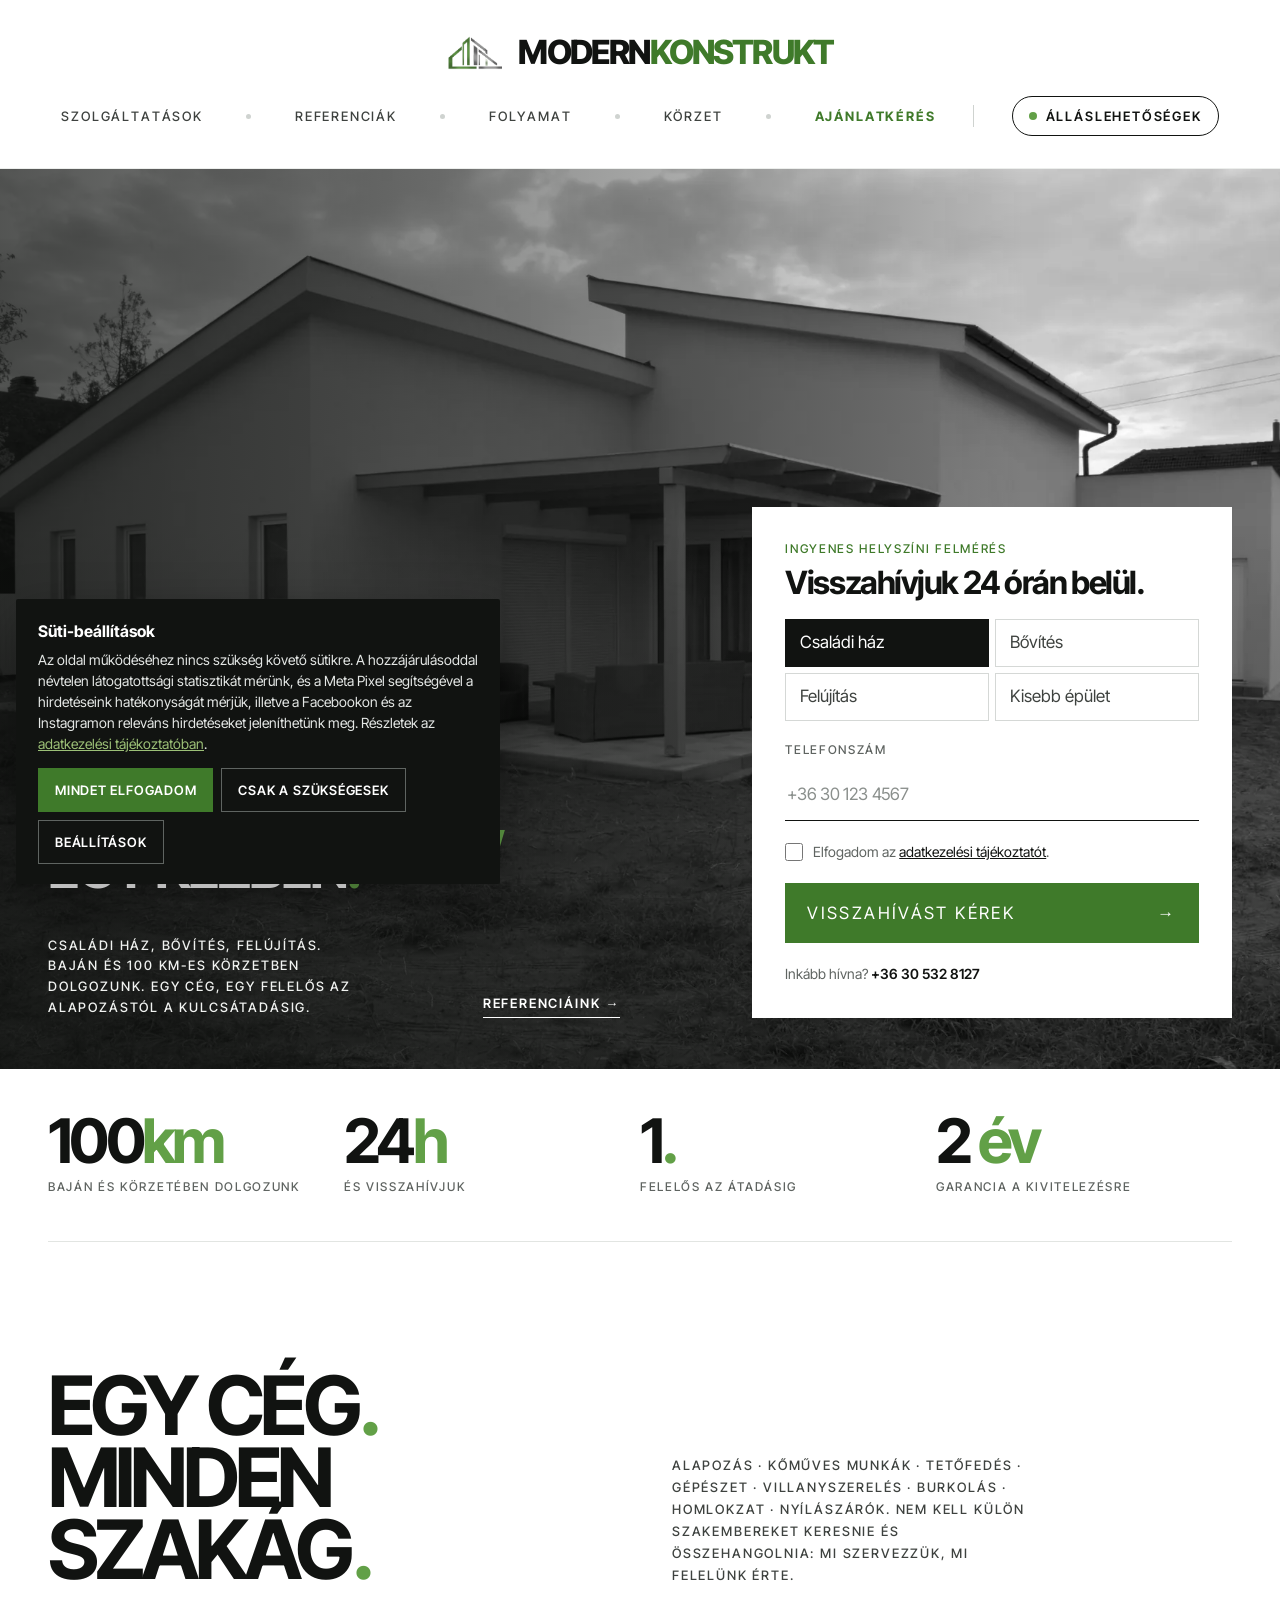
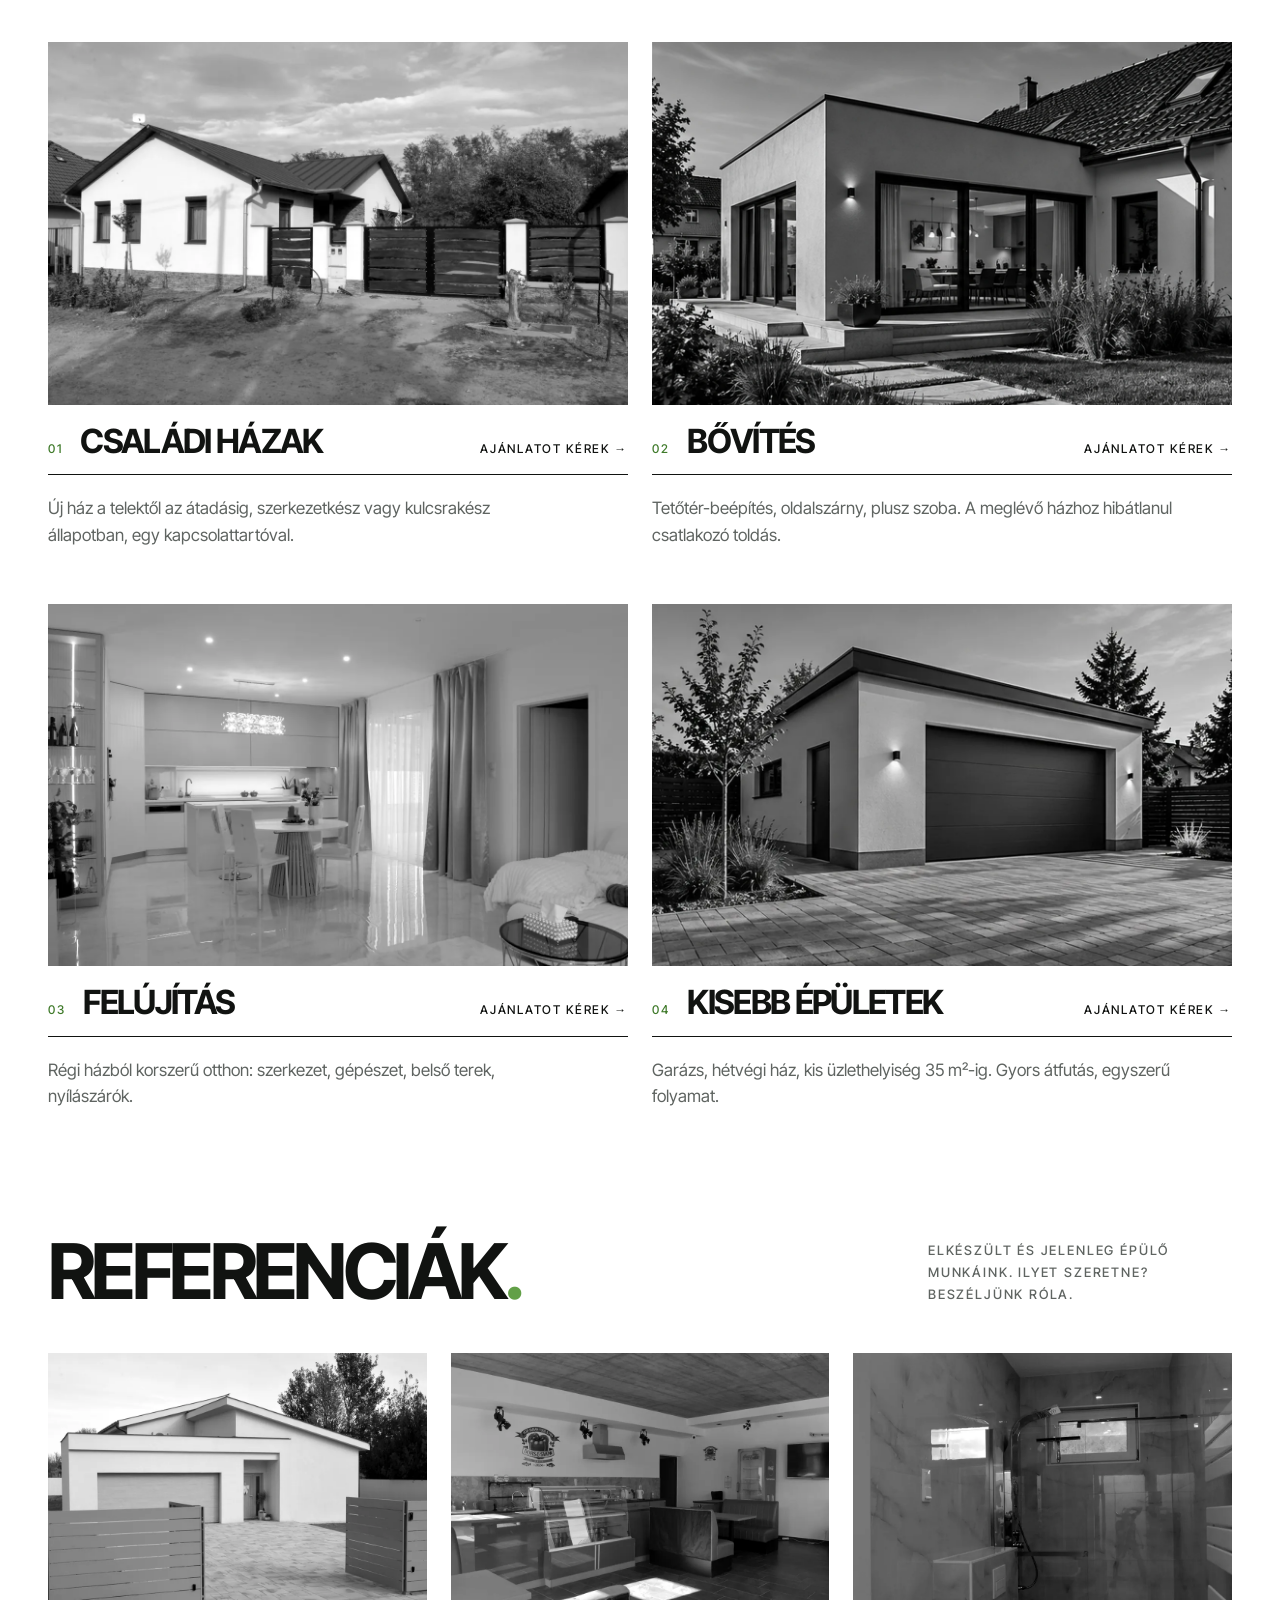
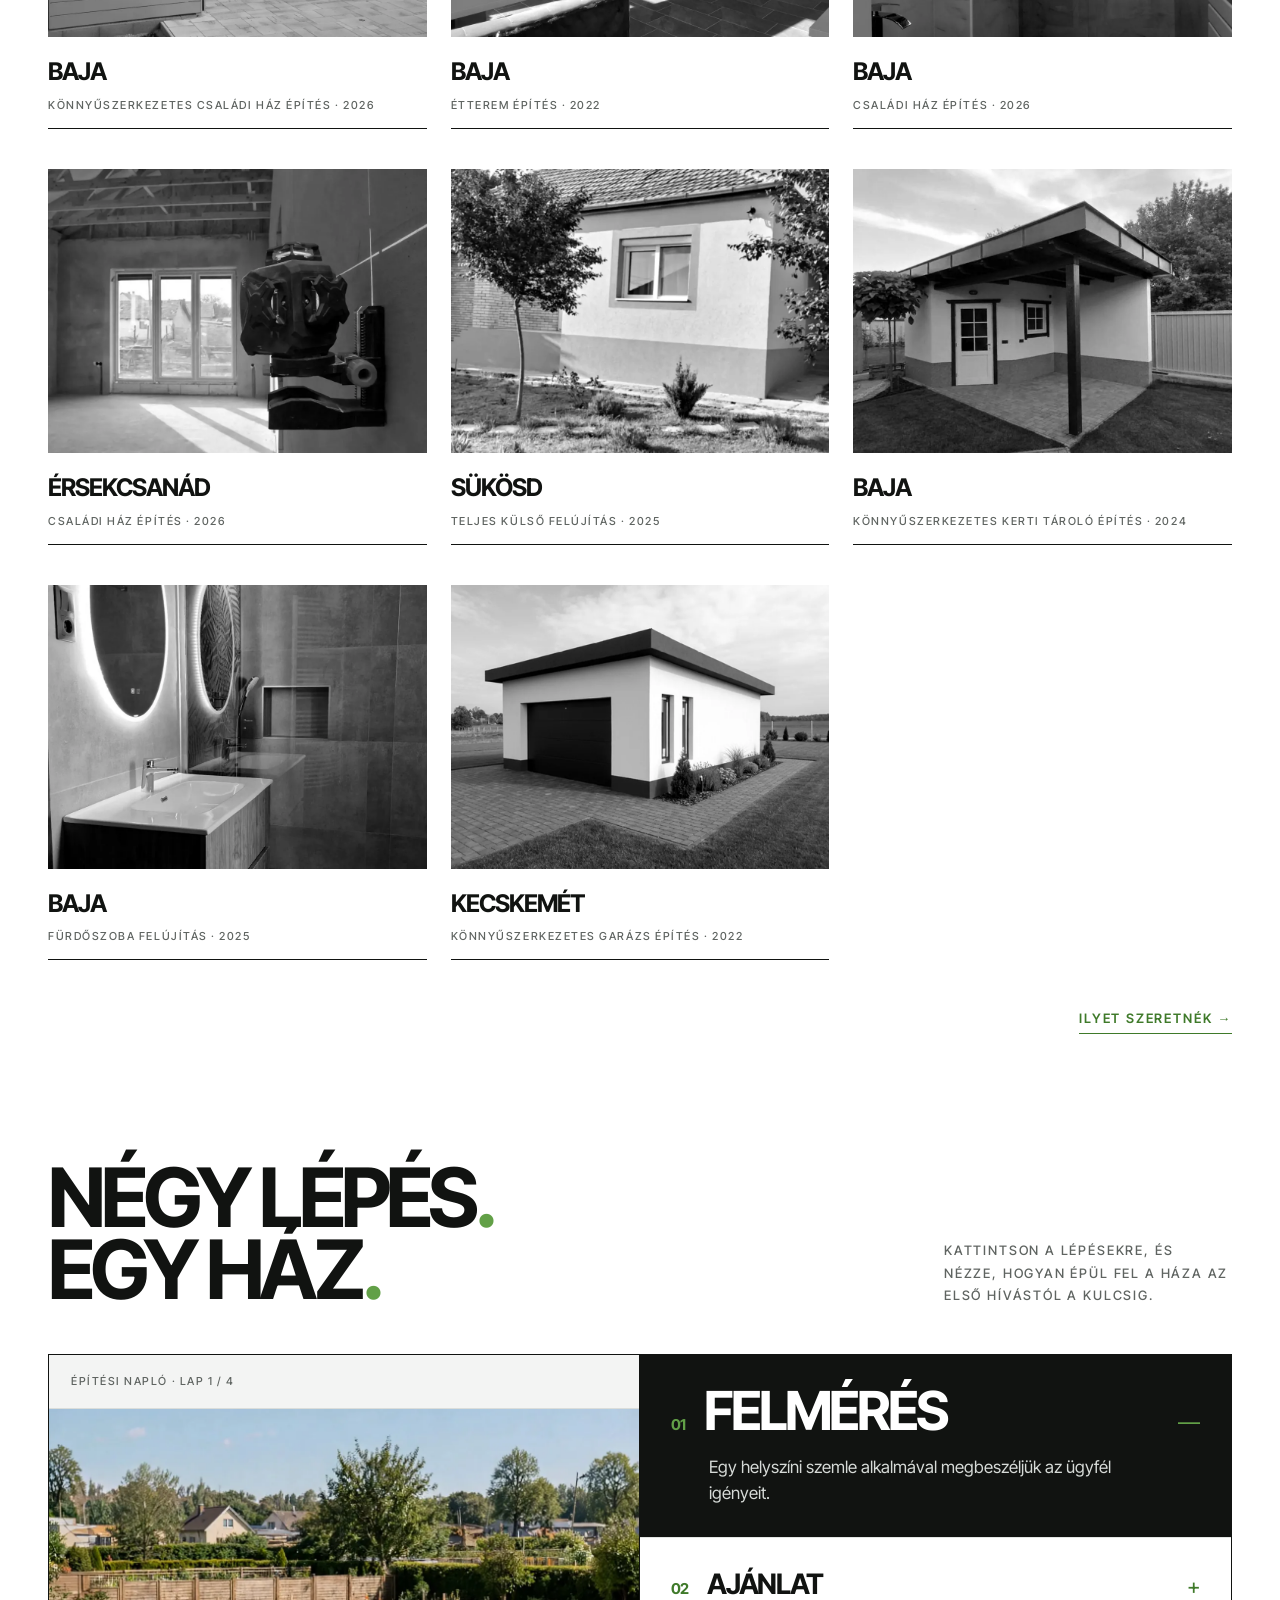
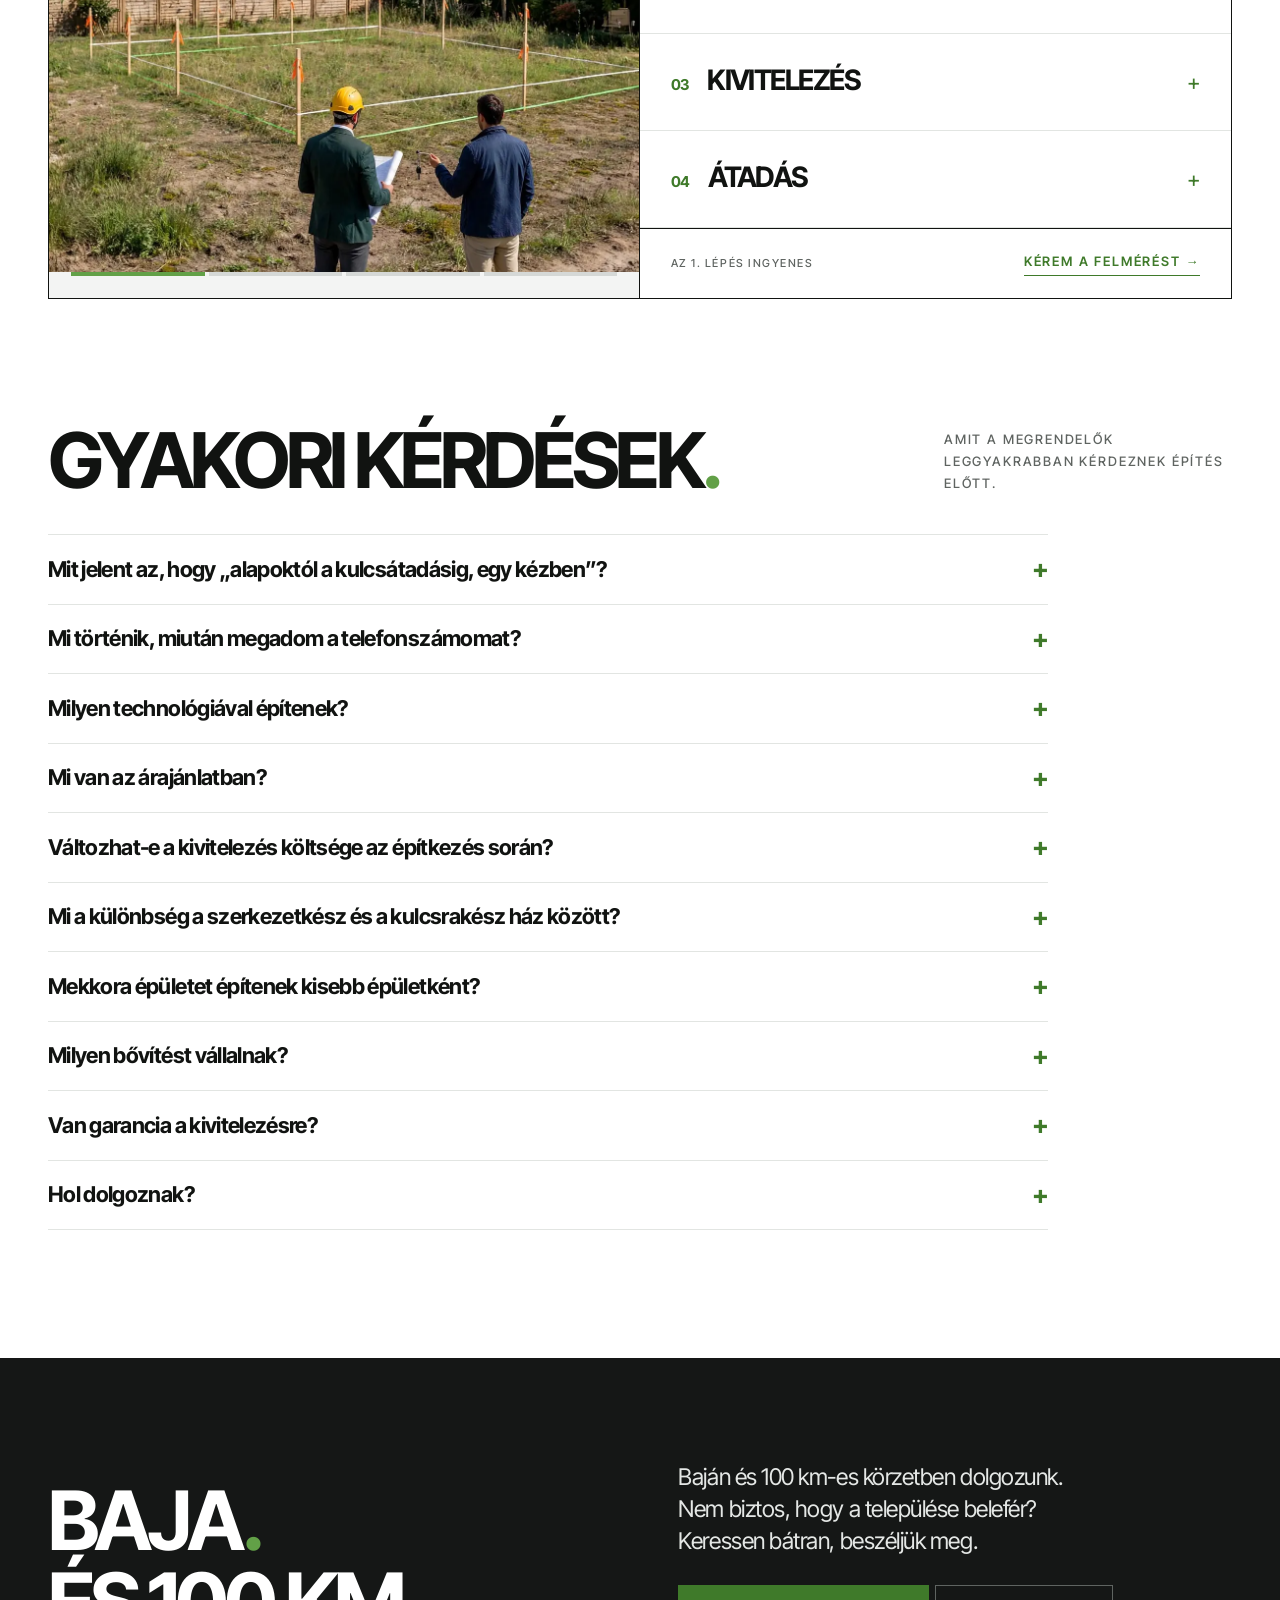
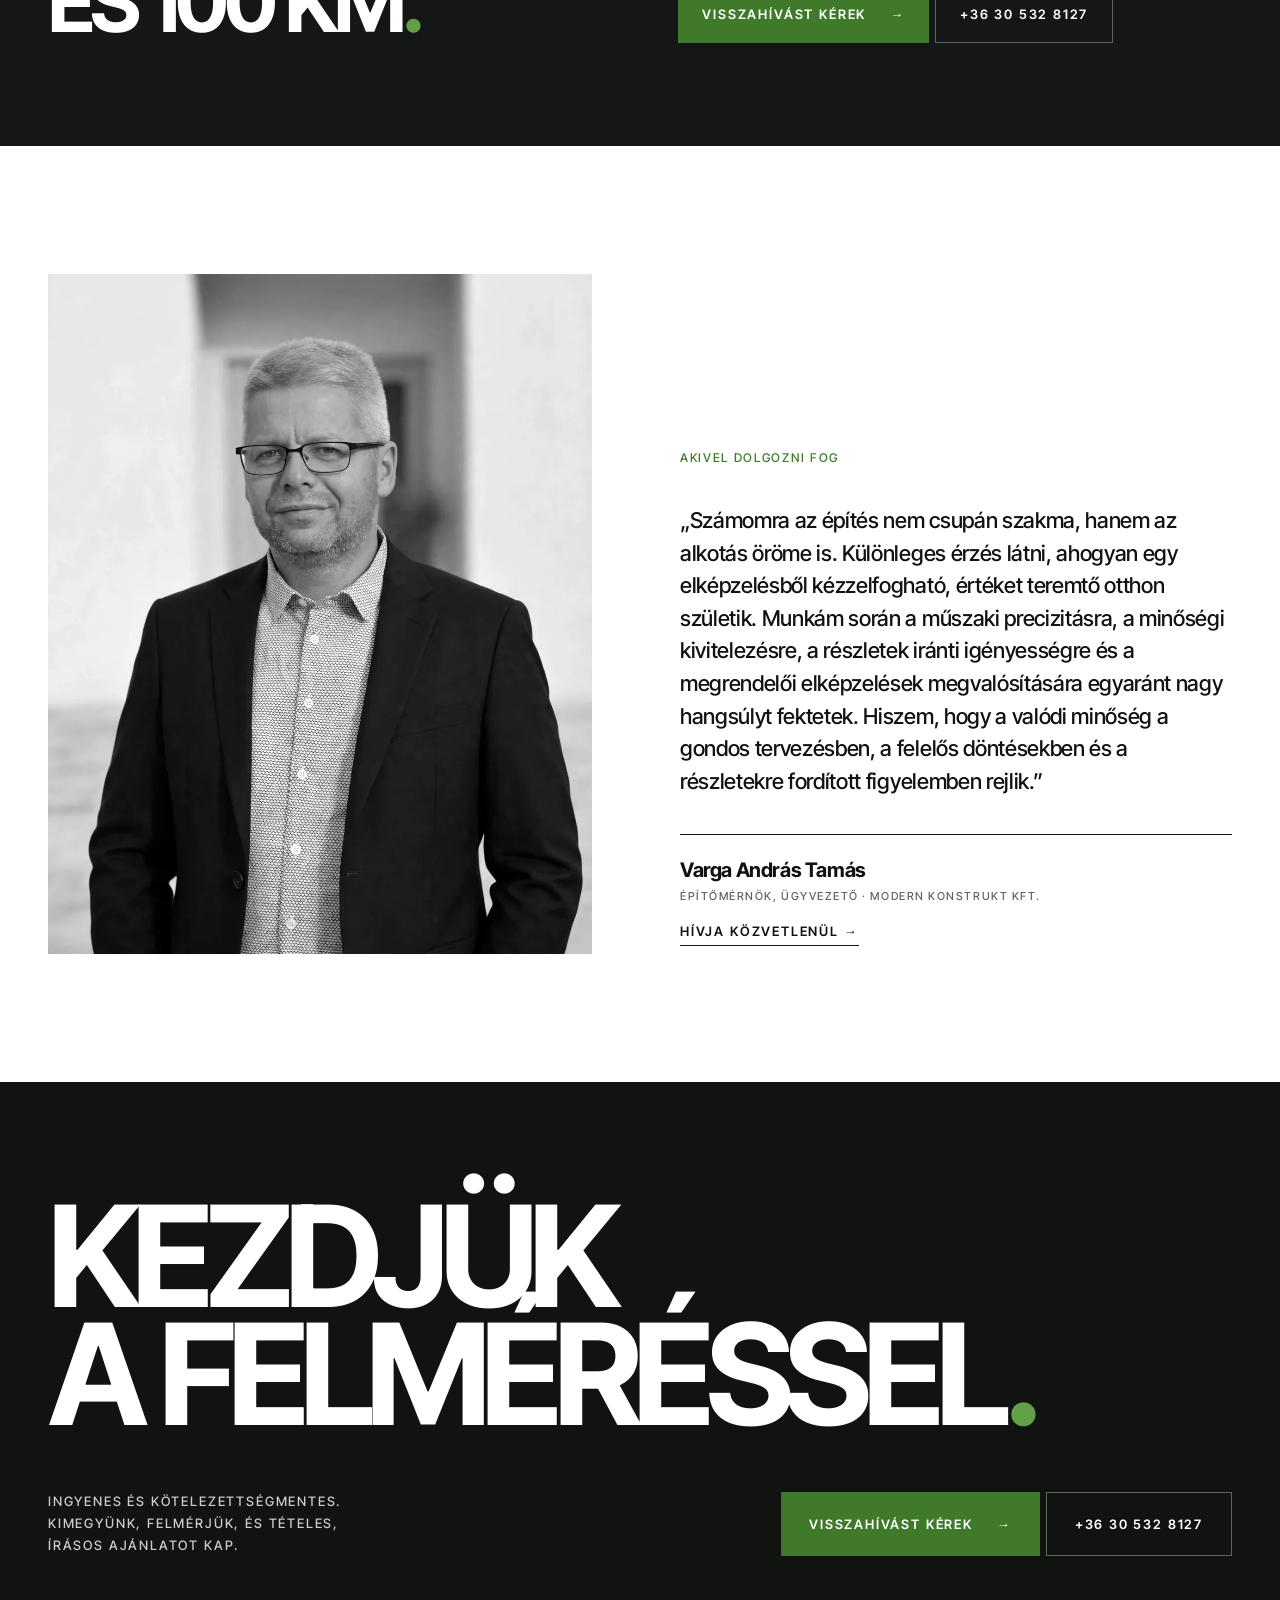
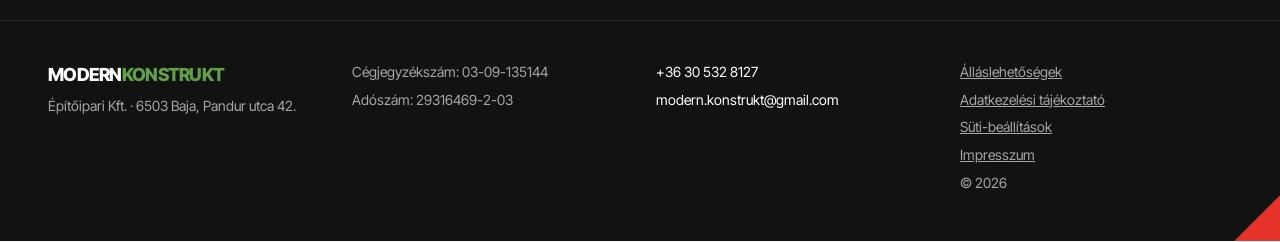
<file: index.html>
<!DOCTYPE html>

<html lang="hu">
<head>
<meta charset="utf-8"/>
<meta content="width=device-width, initial-scale=1" name="viewport"/>
<title>Építőipari kivitelezés Baján: családi ház, bővítés, felújítás | Modern Konstrukt</title>
<meta content="Családi ház építés, bővítés és felújítás Baján és 100 km-es körzetben, egy kézben, 2 év garanciával. Ingyenes helyszíni felmérés, visszahívás 24 órán belül." name="description"/>
<meta content="#111311" name="theme-color"/>
<meta content="index, follow, max-image-preview:large, max-snippet:-1, max-video-preview:-1" name="robots"/>
<meta content="Modern Konstrukt Építőipari Kft." name="author"/>
<meta content="HU-BK" name="geo.region"/>
<meta content="Baja" name="geo.placename"/>
<meta content="46.1806;18.9547" name="geo.position"/>
<meta content="46.1806, 18.9547" name="ICBM"/>
<link href="https://www.modernkonstrukt.hu/" rel="canonical"/>
<link href="https://www.modernkonstrukt.hu/" hreflang="hu" rel="alternate"/>
<link href="https://www.modernkonstrukt.hu/" hreflang="x-default" rel="alternate"/>
<meta content="hu_HU" property="og:locale"/>
<meta content="Modern Konstrukt" property="og:site_name"/>
<meta content="website" property="og:type"/>
<meta content="https://www.modernkonstrukt.hu/" property="og:url"/>
<meta content="Modern Konstrukt – Családi ház, bővítés, felújítás Baján és környékén" property="og:title"/>
<meta content="Családi ház, bővítés, felújítás Baján és 100 km-es körzetben. Kérjen visszahívást, 24 órán belül jelentkezünk." property="og:description"/>
<meta content="https://www.modernkonstrukt.hu/assets/og-image.jpg" property="og:image"/>
<meta content="1200" property="og:image:width"/>
<meta content="630" property="og:image:height"/>
<meta content="Modern Konstrukt: modern családi ház, Baja" property="og:image:alt"/>
<meta content="summary_large_image" name="twitter:card"/>
<meta content="Modern Konstrukt: modern családi ház, Baja" name="twitter:image:alt"/>
<meta content="Modern Konstrukt – Családi ház, bővítés, felújítás Baján és környékén" name="twitter:title"/>
<meta content="Családi ház, bővítés, felújítás Baján és 100 km-es körzetben." name="twitter:description"/>
<meta content="https://www.modernkonstrukt.hu/assets/og-image.jpg" name="twitter:image"/>
<link href="assets/mark.png" rel="icon" type="image/png"/>
<link href="assets/mark.png" rel="apple-touch-icon"/>
<link as="font" crossorigin="" href="assets/fonts/inter-tight-latin.woff2" rel="preload" type="font/woff2"/>
<link as="font" crossorigin="" href="assets/fonts/inter-tight-latin-ext.woff2" rel="preload" type="font/woff2"/>
<link href="assets/fonts.css?v=202611161513" rel="stylesheet"/>
<style>
body{margin:0;background:#FFFFFF}
a{color:#111311}a:hover{color:#3F7A2A}
.mk *{box-sizing:border-box}
.mk h1,.mk h2,.mk h3,.mk p{margin:0}
.mk input,.mk button{font:inherit}
.mk ::placeholder{color:#8A8F8C}
.mk-cap{text-transform:uppercase;letter-spacing:.14em;font-size:13px;font-weight:500}
.mk-ul{text-decoration:none;border-bottom:1.5px solid currentColor;padding-bottom:4px;transition:color .2s,border-color .2s}
.mk-btn{transition:background .2s,color .2s}
.mk-dark:hover{background:#3F7A2A !important}
.mk-green:hover{background:#2F5F1F !important}
.mk-col{opacity:0;transition:opacity .7s ease}
.mk-svc:hover .mk-col,.mk-svc:focus-visible .mk-col{opacity:1}
@media (hover:none){.mk-svc:active .mk-col{opacity:1}}
@supports (animation-timeline: view()){@media (hover:none){.mk-col{animation:mkcol linear both;animation-timeline:view();transition:none}.mk-svc:active .mk-col{animation:none;opacity:1}}}
@keyframes mkcol{0%,32%{opacity:0}46%,58%{opacity:1}72%,100%{opacity:0}}
@media (prefers-reduced-motion:reduce){.mk-col{transition:none}}
.mk-img{transition:transform .8s cubic-bezier(.2,.7,.2,1)}
.mk-svc:hover .mk-img{transform:scale(1.03)}
.mk-rise{display:block;white-space:nowrap;animation:mkrise 1s cubic-bezier(.2,.7,.2,1) both}
.mk-rise.d2{animation-delay:.1s}.mk-rise.d3{animation-delay:.2s}
@keyframes mkrise{from{opacity:0;transform:translateY(30px)}to{opacity:1;transform:none}}
.mk input:focus-visible,.mk button:focus-visible,.mk a:focus-visible{outline:2px solid #3F7A2A;outline-offset:3px}
.mk-range{-webkit-appearance:none;appearance:none;background:transparent;position:absolute;inset:0;width:100%;height:100%;margin:0;cursor:ew-resize;opacity:0}
.mk-mbar{display:none}
@media (max-width:720px){.mk-mbar{display:flex}.mk-hide-sm{display:none !important}}

.mk-nav{position:relative;display:inline-block;padding:8px 0}
.mk-nl{display:inline-flex}
.mk-nl b{display:inline-block;overflow:hidden;height:1.5em;line-height:1.5em;font-weight:inherit}
.mk-nl u{display:block;text-decoration:none;transition:transform .45s cubic-bezier(.7,0,.2,1);transition-delay:calc(var(--i) * 24ms)}
.mk-nl u:last-child{color:#3F7A2A}
.mk-nav:hover .mk-nl u,.mk-nav:focus-visible .mk-nl u{transform:translateY(-100%)}
.mk-nav::after{content:"";position:absolute;left:-6px;right:-6px;bottom:2px;height:2px;background:#3F7A2A;transform:scaleX(0);transform-origin:left;transition:transform .5s cubic-bezier(.7,0,.2,1)}
.mk-nav::before{content:"";position:absolute;left:50%;top:-1px;width:12px;height:12px;border-left:2px solid #3F7A2A;border-top:2px solid #3F7A2A;transform:translate(-50%,8px) rotate(45deg) scale(0);opacity:0;transition:transform .5s cubic-bezier(.3,1.7,.5,1) .12s,opacity .2s .12s}
.mk-nav:hover::after,.mk-nav:focus-visible::after{transform:scaleX(1)}
.mk-nav:hover::before,.mk-nav:focus-visible::before{transform:translate(-50%,0) rotate(45deg) scale(1);opacity:1}
.mk-nav:last-child .mk-nl u:last-child{color:#111311}
@media (prefers-reduced-motion:reduce){.mk-nl u,.mk-nav::before,.mk-nav::after{transition:none}}
.mk-igzp{position:absolute;right:0;bottom:0;display:flex;align-items:center;justify-content:center;width:150px;height:84px;background:#E63329;text-decoration:none;clip-path:polygon(calc(100% - 46px) 100%,100% calc(100% - 46px),100% 100%,100% 100%);transition:clip-path .55s cubic-bezier(.7,0,.2,1),background .35s .1s}
.mk-igzp img{width:112px;height:auto;opacity:0;transform:translateY(8px);transition:opacity .3s,transform .4s cubic-bezier(.3,1.4,.5,1)}
.mk-igzp:hover,.mk-igzp:focus-visible{background:#FFFFFF;clip-path:polygon(0 100%,0 0,100% 0,100% 100%)}
.mk-igzp:hover img,.mk-igzp:focus-visible img{opacity:1;transform:none;transition-delay:.22s}
.mk-igzp:focus-visible{outline:2px solid #E63329;outline-offset:-2px}
@media (hover:none){.mk-igzp{clip-path:polygon(calc(100% - 56px) 100%,100% calc(100% - 56px),100% 100%,100% 100%)}}
@media (prefers-reduced-motion:reduce){.mk-igzp,.mk-igzp img{transition:none}}
@media (max-width:720px){.mk h2{font-size:clamp(34px,10.4vw,52px) !important}.mk h1{font-size:clamp(30px,9.4vw,52px) !important}.mk-phcap{display:none}#top{padding-top:56px}}
@media (prefers-reduced-motion:reduce){.mk-rise{animation:none}}


.mk-chip{min-height:48px;padding:0 14px;border:1px solid #D5D8D6;background:#fff;color:#3E423F;font-size:15px;font-weight:500;text-align:left;cursor:pointer;font-family:inherit;transition:background .2s,color .2s,border-color .2s}
.mk-chip-s{min-height:44px;font-size:14px}
.mk-chip:hover{border-color:#111311}
.mk-chip[aria-pressed="true"]{border-color:#111311;background:#111311;color:#fff}
.lp-in{border:0;border-bottom:1.5px solid #111311;background:transparent;color:#111311;font-family:inherit;min-height:54px;padding:0 2px;font-size:22px;font-weight:500;letter-spacing:-.02em;outline:none;width:100%}
.lp-in-s{min-height:48px;font-size:19px;letter-spacing:0;font-weight:400}
.lp-in.bad{border-bottom-color:#B3261E}
.lp-in:focus-visible{border-bottom-color:#3F7A2A}
.lp-submit{min-height:60px;border:0;background:#3F7A2A;color:#fff;font-weight:600;font-size:14px;display:flex;align-items:center;justify-content:space-between;padding:0 22px;cursor:pointer;font-family:inherit}
.lp-submit:disabled{opacity:.6;cursor:wait}
.lp-skip{flex:1;min-height:54px;border:1px solid #D5D8D6;background:#fff;color:#5F6461;font-size:13px;cursor:pointer;font-family:inherit}
.lp-send{flex:1.4;min-height:54px;border:0;background:#111311;color:#fff;font-size:13px;font-weight:600;cursor:pointer;font-family:inherit}
.lp-reset{align-self:flex-start;min-height:44px;border:0;border-bottom:1.5px solid #111311;padding:0 0 4px;background:none;color:#111311;font-size:12px;cursor:pointer;font-family:inherit}
.lp-phase[hidden]{display:none}
.ps{border-bottom:1px solid #E2E5E2}
.ps:last-of-type{border-bottom:0}
.ps>button{width:100%;display:flex;flex-direction:column;gap:14px;padding:clamp(22px,2.4vw,32px);border:0;background:#fff;color:#111311;text-align:left;cursor:pointer;font-family:inherit;transition:background .3s,color .3s}
.ps.past>button{color:#8A8F8C}
.ps.on>button{background:#111311;color:#fff}
.ps-row{display:flex;align-items:baseline;justify-content:space-between;gap:16px;width:100%}
.ps-l{display:flex;align-items:baseline;gap:18px}
.ps-n{font-weight:700;font-size:15px;letter-spacing:-.02em;color:#3F7A2A}
.ps.on .ps-n,.ps.on .ps-ic{color:#62A047}
.ps-t{font-weight:700;font-size:clamp(24px,2.2vw,32px);letter-spacing:-.055em;line-height:.95;text-transform:uppercase;transition:font-size .35s}
.ps.on .ps-t{font-size:clamp(40px,4.2vw,64px)}
.ps-ic{font-size:22px;color:#3F7A2A}
.ps-body{display:none;flex-direction:column;gap:14px;padding-left:38px}
.ps.on .ps-body{display:flex}
.ps-d{font-size:17px;line-height:1.55;color:#D6DAD7;max-width:46ch}
.ps-dur{font-size:11px;color:#62A047}
.pgb{background:#D5D8D6}
.pgb.on{background:#62A047}
.mk noscript{display:block;padding:12px;background:#FFF3CD;font-size:14px;text-align:center}
/* süti-sáv */
.ck{position:fixed;left:16px;bottom:16px;z-index:90;max-width:420px;background:#111311;color:#E4E7E5;padding:20px 22px;border-radius:2px;box-shadow:0 18px 50px rgba(0,0,0,.35);font-family:'Inter Tight','Helvetica Neue',Arial,sans-serif;font-size:14px;line-height:1.5}
.ck[hidden]{display:none}
.ck h2{margin:0 0 6px;font-size:16px;font-weight:700;color:#fff}
.ck p{margin:0 0 14px}
.ck a{color:#9CC077}
.ck-b{display:flex;gap:8px;flex-wrap:wrap}
.ck-b button{min-height:44px;padding:0 16px;border:1px solid #5F6461;background:transparent;color:#fff;font:600 13px/1 'Inter Tight',Arial,sans-serif;letter-spacing:.06em;text-transform:uppercase;cursor:pointer}
.ck-b button.pri{background:#3F7A2A;border-color:#3F7A2A}
.ck-b button:hover{border-color:#9CC077}
@media (max-width:720px){.ck{left:8px;right:8px;bottom:66px;max-width:none}}

.sr-only{position:absolute;width:1px;height:1px;margin:-1px;padding:0;overflow:hidden;clip:rect(0,0,0,0);white-space:nowrap;border:0}
.mk-skip{position:absolute;left:8px;top:-60px;z-index:200;background:#111311;color:#fff;padding:12px 16px;font-size:14px}
.mk-skip:focus{top:8px}
.faq details{border-bottom:1px solid #E2E5E2}
.faq summary{list-style:none;cursor:pointer;display:flex;justify-content:space-between;align-items:center;gap:24px;min-height:64px;padding:18px 0;font-weight:700;font-size:clamp(18px,1.7vw,24px);letter-spacing:-.03em;line-height:1.25}
.faq summary::-webkit-details-marker{display:none}
.faq summary::after{content:"+";font-size:26px;color:#3F7A2A;flex:none}
.faq details[open] summary::after{content:"\2013"}
.faq summary:focus-visible{outline:2px solid #3F7A2A;outline-offset:2px}
.faq details p{padding:0 0 22px;max-width:70ch;color:#3E423F;font-size:17px;line-height:1.6}
.mk-zoomcard{cursor:zoom-in}
.mk-zoomcard{color:inherit}
.mk-zoomcard:focus-visible{outline:2px solid #3F7A2A;outline-offset:4px}
.pgimg{position:absolute;inset:0;width:100%;height:100%;object-fit:cover;opacity:0;transition:opacity .8s ease}
.pgimg.on{opacity:1}
@media (prefers-reduced-motion:reduce){.pgimg{transition:none}}
.mk-navsep{width:1px;height:22px;background:#CFD3D0;margin:0 -6px}
.mk-job{position:relative;display:inline-flex;align-items:center;gap:9px;min-height:40px;padding:0 16px;border:1px solid #111311;border-radius:999px;color:#111311;font-weight:600;transition:background .25s,color .25s,border-color .25s}
.mk-job:hover,.mk-job:focus-visible{background:#111311;color:#fff}
.mk-job-dot{width:8px;height:8px;border-radius:50%;background:#62A047;animation:mkjob 1.8s ease-in-out infinite}
@keyframes mkjob{50%{opacity:.35;transform:scale(.7)}}
@media (max-width:720px){.mk-navsep{display:none}.mk-job{min-height:36px;padding:0 12px;font-size:11px}}
@media (prefers-reduced-motion:reduce){.mk-job-dot{animation:none}}
</style>
<script type="application/ld+json">{"@context":"https://schema.org","@graph":[{"@type":["GeneralContractor","HomeAndConstructionBusiness"],"@id":"https://www.modernkonstrukt.hu/#vallalkozas","name":"Modern Konstrukt Építőipari Kft.","alternateName":"Modern Konstrukt","url":"https://www.modernkonstrukt.hu/","logo":"https://www.modernkonstrukt.hu/assets/mark.png","image":"https://www.modernkonstrukt.hu/assets/og-image.jpg","description":"Teljeskörű építőipari kivitelezés Baján és 100 km-es körzetben: családi házak építése, bővítés, felújítás, kisebb épületek.","telephone":"+36305328127","email":"modern.konstrukt@gmail.com","vatID":"HU29316469","taxID":"29316469-2-03","address":{"@type":"PostalAddress","streetAddress":"Pandur utca 42.","addressLocality":"Baja","postalCode":"6503","addressCountry":"HU"},"geo":{"@type":"GeoCoordinates","latitude":46.1806,"longitude":18.9547},"areaServed":[{"@type":"GeoCircle","geoMidpoint":{"@type":"GeoCoordinates","latitude":46.1806,"longitude":18.9547},"geoRadius":100000},{"@type":"City","name":"Baja"},{"@type":"City","name":"Kalocsa"},{"@type":"City","name":"Mohács"},{"@type":"City","name":"Szekszárd"},{"@type":"City","name":"Kiskunhalas"},{"@type":"City","name":"Kecskemét"},{"@type":"City","name":"Sükösd"},{"@type":"City","name":"Érsekcsanád"}],"founder":{"@id":"https://www.modernkonstrukt.hu/#tamas","@type":"Person","name":"Varga András Tamás","jobTitle":"Építőmérnök, ügyvezető","image":"https://www.modernkonstrukt.hu/assets/tamas-varga.webp","worksFor":{"@id":"https://www.modernkonstrukt.hu/#vallalkozas"}},"contactPoint":{"@type":"ContactPoint","telephone":"+36305328127","email":"modern.konstrukt@gmail.com","contactType":"customer service","areaServed":"HU","availableLanguage":"hu"},"legalName":"Modern Konstrukt Építőipari Kft.","identifier":{"@type":"PropertyValue","name":"Cégjegyzékszám","value":"03-09-135144"},"knowsAbout":["családi ház építés","bővítés","tetőtér-beépítés","épületfelújítás","garázs építés","kulcsrakész kivitelezés"],"slogan":"Alapoktól a kulcsátadásig, egy kézben","hasOfferCatalog":{"@type":"OfferCatalog","name":"Építőipari szolgáltatások","itemListElement":[{"@type":"Offer","itemOffered":{"@type":"Service","name":"Családi ház építés","serviceType":"Új családi ház építése szerkezetkész vagy kulcsrakész állapotban","provider":{"@id":"https://www.modernkonstrukt.hu/#vallalkozas"},"areaServed":"Baja és 100 km-es körzete"}},{"@type":"Offer","itemOffered":{"@type":"Service","name":"Bővítés","serviceType":"Tetőtér-beépítés, oldalszárny, plusz szoba","provider":{"@id":"https://www.modernkonstrukt.hu/#vallalkozas"},"areaServed":"Baja és 100 km-es körzete"}},{"@type":"Offer","itemOffered":{"@type":"Service","name":"Felújítás","serviceType":"Épületfelújítás: szerkezet, gépészet, belső terek, nyílászárók","provider":{"@id":"https://www.modernkonstrukt.hu/#vallalkozas"},"areaServed":"Baja és 100 km-es körzete"}},{"@type":"Offer","itemOffered":{"@type":"Service","name":"Kisebb épületek","serviceType":"Garázs, hétvégi ház, kis üzlethelyiség építése 35 m²-ig","provider":{"@id":"https://www.modernkonstrukt.hu/#vallalkozas"},"areaServed":"Baja és 100 km-es körzete"}}]}},{"@type":"WebSite","@id":"https://www.modernkonstrukt.hu/#weboldal","name":"Modern Konstrukt","url":"https://www.modernkonstrukt.hu/","inLanguage":"hu-HU","publisher":{"@id":"https://www.modernkonstrukt.hu/#vallalkozas"}},{"@type":"WebPage","@id":"https://www.modernkonstrukt.hu/#oldal","url":"https://www.modernkonstrukt.hu/","name":"Építőipari kivitelezés Baján: családi ház, bővítés, felújítás","isPartOf":{"@id":"https://www.modernkonstrukt.hu/#weboldal"},"about":{"@id":"https://www.modernkonstrukt.hu/#vallalkozas"},"primaryImageOfPage":{"@type":"ImageObject","url":"https://www.modernkonstrukt.hu/assets/og-image.jpg","width":1200,"height":630},"inLanguage":"hu-HU","speakable":{"@type":"SpeakableSpecification","cssSelector":["h1",".mk-lead","#gyik summary"]}},{"@type":"FAQPage","@id":"https://www.modernkonstrukt.hu/#gyik-adat","mainEntity":[{"@type":"Question","name":"Mit jelent az, hogy „alapoktól a kulcsátadásig, egy kézben”?","acceptedAnswer":{"@type":"Answer","text":"Egyetlen vállalkozóval szerződik, aki az egész építésért felel. Az alapozástól a kőműves munkákon, tetőfedésen, gépészeten, villanyszerelésen, burkoláson, homlokzaton és nyílászárókon át az átadásig mi szervezzük és hangoljuk össze a szakágakat. Nem kell külön szakembereket keresnie, és egy kapcsolattartója van."}},{"@type":"Question","name":"Mi történik, miután megadom a telefonszámomat?","acceptedAnswer":{"@type":"Answer","text":"24 órán belül visszahívjuk, és egyeztetünk időpontot egy helyszíni felmérésre. A felmérés ingyenes és kötelezettségmentes. Megbeszéljük az igényeit, majd tételes, írásos árajánlatot adunk át. Elfogadott árajánlat esetén szerződést kötünk, és a megbeszélt határidőn belül elkezdjük a kivitelezést."}},{"@type":"Question","name":"Milyen technológiával építenek?","acceptedAnswer":{"@type":"Answer","text":"Hagyományos kerámia falazóblokkos és könnyűszerkezetes lakó- és nem lakóépületeket is építünk. Referenciáink között található Porotherm falazóblokkal és pallóvázas építési rendszerrel épült családi ház is. Az általunk épített házak között van szeglemezes tetőszerkezet- és hagyományos, ácsolt tető is. Minden technológiának megvan a maga előnye."}},{"@type":"Question","name":"Mi van az árajánlatban?","acceptedAnswer":{"@type":"Answer","text":"Tételes, írásos ajánlat a vállalt határidőkkel, igény szerint vázrajzokkal. Az ajánlat előtti felmérés ingyenes, és nem kötelezi semmire."}},{"@type":"Question","name":"Változhat-e a kivitelezés költsége az építkezés során?","acceptedAnswer":{"@type":"Answer","text":"Árajánlatot készítünk minden felmért munkához. Amit az ajánlat tartalmaz, annak az ára nem változik. Viszont egy kivitelezés során változhat a megrendelő elképzelése, változhat a felhasználni kívánt anyag. Ilyenkor módosítjuk a szerződést, és ezzel módosulhat az ár is. Ha a megrendelő bővíteni szeretné a műszaki tartalmat, abban az esetben a kivitelezés teljes költsége változik."}},{"@type":"Question","name":"Mi a különbség a szerkezetkész és a kulcsrakész ház között?","acceptedAnswer":{"@type":"Answer","text":"Szerkezetkész állapotban a ház teherhordó szerkezete és a tető elkészül, a belső befejező munkák (például gépészet, burkolás) még nem. Kulcsrakész állapotban beköltözhető a ház. A pontos tartalmat az ajánlatban rögzítjük, mert a két fogalom nem mindenhol jelent pontosan ugyanazt."}},{"@type":"Question","name":"Mekkora épületet építenek kisebb épületként?","acceptedAnswer":{"@type":"Answer","text":"Kisebb épületnek a maximum 35 m² alapterületű, nem lakóépület funkciójú épületeket nevezzük. Ez lehet garázs, tároló, üzlethelyiség vagy hétvégi ház. Ezeknek az épületeknek nem kell építési engedélyezési tervdokumentáció, egyszerűsített terveket készítünk kivitelezés előtt. Az épületeket rendszerint könnyűszerkezetes technológiával állítjuk össze, így kedvezőbb a költségük."}},{"@type":"Question","name":"Milyen bővítést vállalnak?","acceptedAnswer":{"@type":"Answer","text":"Tetőtér-beépítést, oldalszárnyat és plusz szobát. A cél, hogy az új rész hibátlanul csatlakozzon a meglévő házhoz."}},{"@type":"Question","name":"Van garancia a kivitelezésre?","acceptedAnswer":{"@type":"Answer","text":"Igen, a kivitelezésre 2 év garanciát vállalunk."}},{"@type":"Question","name":"Hol dolgoznak?","acceptedAnswer":{"@type":"Answer","text":"Bajai székhellyel, körülbelül 100 km-es körzetben. Készült már munkánk Baján, Sükösdön, Érsekcsanádon és Kecskeméten is. Ha a települése határeset, keressen bátran, és megbeszéljük."}}]},{"@type":"HowTo","name":"Hogyan zajlik az együttműködés az első hívástól az átadásig?","step":[{"@type":"HowToStep","position":1,"name":"Felmérés","text":"Egy helyszíni szemle alkalmával megbeszéljük az ügyfél igényeit. Ingyenes és kötelezettségmentes."},{"@type":"HowToStep","position":2,"name":"Ajánlat","text":"Tételes, írásos árajánlat a vállalt határidőkkel, igény szerint vázrajzokkal."},{"@type":"HowToStep","position":3,"name":"Kivitelezés","text":"A kivitelezés teljes időtartama alatt személyes kapcsolattartás a megrendelővel."},{"@type":"HowToStep","position":4,"name":"Átadás","text":"Részletes ellenőrzést és közös bejárást követően dokumentált átadás, 2 év garanciával."}]}]}</script>
</head>
<body>
<a class="mk-skip" href="#tartalom">Ugrás a tartalomhoz</a>
<div class="mk" style='font-family: "Inter Tight", "Helvetica Neue", Helvetica, Arial, sans-serif; color: rgb(17, 19, 17); background: rgb(255, 255, 255); font-size: 17px; line-height: 1.55;'><header style="background: rgb(255, 255, 255); padding: 36px clamp(20px, 4vw, 48px) 32px; display: flex; flex-direction: column; align-items: center; gap: 26px; border-bottom: 1px solid rgb(236, 238, 236);">
<a href="#top" style="display: flex; align-items: center; gap: 14px; text-decoration: none; color: rgb(17, 19, 17);">
<img alt="" src="assets/mark.png" style="height: 34px; width: auto;"/>
<span style="font-weight: 800; font-size: clamp(26px, 2.6vw, 36px); letter-spacing: -0.055em; line-height: 1; text-transform: uppercase;">Modern<span style="color: rgb(63, 122, 42);">Konstrukt</span></span>
</a>
<nav aria-label="Fő navigáció" style="display: flex; align-items: center; justify-content: center; flex-wrap: wrap; gap: 8px clamp(18px, 3.4vw, 52px);">
<a aria-label="Szolgáltatások" class="mk-cap mk-nav mk-hide-sm" href="#szolgaltatasok" style="text-decoration: none; color: rgb(62, 66, 63);"><span aria-hidden="true" class="mk-nl"><b style="--i: 0;"><u>S</u><u>S</u></b><b style="--i: 1;"><u>z</u><u>z</u></b><b style="--i: 2;"><u>o</u><u>o</u></b><b style="--i: 3;"><u>l</u><u>l</u></b><b style="--i: 4;"><u>g</u><u>g</u></b><b style="--i: 5;"><u>á</u><u>á</u></b><b style="--i: 6;"><u>l</u><u>l</u></b><b style="--i: 7;"><u>t</u><u>t</u></b><b style="--i: 8;"><u>a</u><u>a</u></b><b style="--i: 9;"><u>t</u><u>t</u></b><b style="--i: 10;"><u>á</u><u>á</u></b><b style="--i: 11;"><u>s</u><u>s</u></b><b style="--i: 12;"><u>o</u><u>o</u></b><b style="--i: 13;"><u>k</u><u>k</u></b></span></a>
<span aria-hidden="true" class="mk-hide-sm" style="width: 5px; height: 5px; border-radius: 50%; background: rgb(207, 211, 208);"></span>
<a aria-label="Referenciák" class="mk-cap mk-nav mk-hide-sm" href="#referenciak" style="text-decoration: none; color: rgb(62, 66, 63);"><span aria-hidden="true" class="mk-nl"><b style="--i: 0;"><u>R</u><u>R</u></b><b style="--i: 1;"><u>e</u><u>e</u></b><b style="--i: 2;"><u>f</u><u>f</u></b><b style="--i: 3;"><u>e</u><u>e</u></b><b style="--i: 4;"><u>r</u><u>r</u></b><b style="--i: 5;"><u>e</u><u>e</u></b><b style="--i: 6;"><u>n</u><u>n</u></b><b style="--i: 7;"><u>c</u><u>c</u></b><b style="--i: 8;"><u>i</u><u>i</u></b><b style="--i: 9;"><u>á</u><u>á</u></b><b style="--i: 10;"><u>k</u><u>k</u></b></span></a>
<span aria-hidden="true" class="mk-hide-sm" style="width: 5px; height: 5px; border-radius: 50%; background: rgb(207, 211, 208);"></span>
<a aria-label="Folyamat" class="mk-cap mk-nav mk-hide-sm" href="#folyamat" style="text-decoration: none; color: rgb(62, 66, 63);"><span aria-hidden="true" class="mk-nl"><b style="--i: 0;"><u>F</u><u>F</u></b><b style="--i: 1;"><u>o</u><u>o</u></b><b style="--i: 2;"><u>l</u><u>l</u></b><b style="--i: 3;"><u>y</u><u>y</u></b><b style="--i: 4;"><u>a</u><u>a</u></b><b style="--i: 5;"><u>m</u><u>m</u></b><b style="--i: 6;"><u>a</u><u>a</u></b><b style="--i: 7;"><u>t</u><u>t</u></b></span></a>
<span aria-hidden="true" class="mk-hide-sm" style="width: 5px; height: 5px; border-radius: 50%; background: rgb(207, 211, 208);"></span>
<a aria-label="Körzet" class="mk-cap mk-nav mk-hide-sm" href="#korzet" style="text-decoration: none; color: rgb(62, 66, 63);"><span aria-hidden="true" class="mk-nl"><b style="--i: 0;"><u>K</u><u>K</u></b><b style="--i: 1;"><u>ö</u><u>ö</u></b><b style="--i: 2;"><u>r</u><u>r</u></b><b style="--i: 3;"><u>z</u><u>z</u></b><b style="--i: 4;"><u>e</u><u>e</u></b><b style="--i: 5;"><u>t</u><u>t</u></b></span></a>
<span aria-hidden="true" class="mk-hide-sm" style="width: 5px; height: 5px; border-radius: 50%; background: rgb(207, 211, 208);"></span>
<a aria-label="Ajánlatkérés" class="mk-cap mk-nav" href="#ajanlat" style="text-decoration: none; color: rgb(63, 122, 42); font-weight: 700;"><span aria-hidden="true" class="mk-nl"><b style="--i: 0;"><u>A</u><u>A</u></b><b style="--i: 1;"><u>j</u><u>j</u></b><b style="--i: 2;"><u>á</u><u>á</u></b><b style="--i: 3;"><u>n</u><u>n</u></b><b style="--i: 4;"><u>l</u><u>l</u></b><b style="--i: 5;"><u>a</u><u>a</u></b><b style="--i: 6;"><u>t</u><u>t</u></b><b style="--i: 7;"><u>k</u><u>k</u></b><b style="--i: 8;"><u>é</u><u>é</u></b><b style="--i: 9;"><u>r</u><u>r</u></b><b style="--i: 10;"><u>é</u><u>é</u></b><b style="--i: 11;"><u>s</u><u>s</u></b></span></a>
<span aria-hidden="true" class="mk-navsep"></span>
<a class="mk-cap mk-job" href="allaslehetosegek.html" style="text-decoration: none;"><span aria-hidden="true" class="mk-job-dot"></span>Álláslehetőségek</a>
</nav></header><main id="tartalom"><section id="top" style="position: relative; min-height: 900px; background: rgb(42, 45, 43); color: rgb(255, 255, 255); display: flex; flex-direction: column; justify-content: flex-end; overflow: hidden;">
<img alt="Modern, szabadon álló családi ház terasszal" fetchpriority="high" height="941" src="assets/hero.webp" style="position: absolute; inset: 0px; width: 100%; height: 100%; object-fit: cover; object-position: 50% 55%;" width="1672"/>
<div aria-hidden="true" style="position: absolute; inset: 0px; background: linear-gradient(rgba(17, 19, 17, 0) 40%, rgba(17, 19, 17, 0.45) 100%);"></div>
<div aria-hidden="true" style="position: absolute; inset: 0px; background: linear-gradient(90deg, rgba(17, 19, 17, 0.72) 0%, rgba(17, 19, 17, 0.35) 55%, rgba(17, 19, 17, 0) 80%);"></div>
<div style="position: relative; padding: 0px clamp(20px, 4vw, 48px) clamp(32px, 4vw, 56px); display: grid; grid-template-columns: repeat(auto-fit, minmax(min(460px, 100%), 1fr)); gap: 40px; align-items: end;">
<div style="display: flex; flex-direction: column; gap: 40px;">
<h1 style="font-weight: 700; font-size: clamp(36px, 4.3vw, 72px); line-height: 0.95; letter-spacing: -0.055em; text-transform: uppercase;">
<span class="sr-only">Építőipari kivitelezés Baján: családi ház, bővítés, felújítás. </span><span class="mk-rise">Alapoktól</span>
<span class="mk-rise d2">a kulcsátadásig<span style="color: rgb(98, 160, 71);">,</span></span>
<span class="mk-rise d3">egy kézben<span style="color: rgb(98, 160, 71);">.</span></span>
</h1>
<div style="display: flex; align-items: flex-end; justify-content: space-between; gap: 24px 48px; flex-wrap: wrap;">
<p class="mk-cap mk-lead" style="max-width: 38ch; line-height: 1.6; color: rgb(241, 243, 241);">Családi ház, bővítés, felújítás. Baján és 100 km-es körzetben dolgozunk. Egy cég, egy felelős az alapozástól a kulcsátadásig.</p>
<a class="mk-cap mk-ul" href="#referenciak" style="color: rgb(255, 255, 255); font-weight: 600;">Referenciáink →</a>
</div>
</div>
<div id="ajanlat" style="justify-self: end; width: 100%; max-width: 480px; background: rgb(255, 255, 255); color: rgb(17, 19, 17); padding: clamp(24px, 2.6vw, 36px); display: flex; flex-direction: column; gap: 22px; scroll-margin-top: 24px;">
<form class="lp-phase" id="lpLead" novalidate="">
<div style="display: flex; flex-direction: column; gap: 20px">
<div style="display: flex; flex-direction: column; gap: 8px">
<span class="mk-cap" style="color: #3F7A2A; font-size: 12px">Ingyenes helyszíni felmérés</span>
<h2 style="font-weight: 700; font-size: 32px; letter-spacing: -.045em; line-height: 1">Visszahívjuk 24 órán belül.</h2>
</div>
<div aria-label="Mit építene?" id="lpTypes" role="group" style="display: grid; grid-template-columns: repeat(2, minmax(0, 1fr)); gap: 6px"><button aria-pressed="true" class="mk-chip" data-type="haz" type="button">Családi ház</button><button aria-pressed="false" class="mk-chip" data-type="bovites" type="button">Bővítés</button><button aria-pressed="false" class="mk-chip" data-type="felujitas" type="button">Felújítás</button><button aria-pressed="false" class="mk-chip" data-type="kicsi" type="button">Kisebb épület</button></div>
<label style="display: flex; flex-direction: column; gap: 8px">
<span class="mk-cap" style="font-size: 12px; color: #5F6461">Telefonszám</span>
<input autocomplete="tel" class="lp-in" id="lpPhone" inputmode="tel" name="telefon" placeholder="+36 30 123 4567" type="tel"/>
</label>
<label style="display: flex; gap: 10px; align-items: center; font-size: 14px; color: #5F6461; cursor: pointer">
<input id="lpConsent" style="width: 18px; height: 18px; margin: 0; accent-color: #3F7A2A; flex: none" type="checkbox"/>
<span>Elfogadom az <a href="adatkezelesi-tajekoztato.html" rel="noopener" style="color: #111311" target="_blank">adatkezelési tájékoztatót</a>.</span>
</label>
<p hidden="" id="lpErr" role="alert" style="font-size: 14px; color: #B3261E">Adjon meg egy telefonszámot, és fogadja el a tájékoztatót.</p>
<button class="mk-btn mk-green mk-cap lp-submit" type="submit">Visszahívást kérek <span aria-hidden="true">→</span></button>
<a href="tel:+36305328127" style="font-size: 14px; color: #5F6461; text-decoration: none">Inkább hívna? <strong style="color: #111311; font-weight: 600">+36 30 532 8127</strong></a>
</div>
</form>
<div class="lp-phase" hidden="" id="lpQ">
<div style="display: flex; flex-direction: column; gap: 20px">
<div style="display: flex; flex-direction: column; gap: 6px">
<span class="mk-cap" style="color: #3F7A2A; font-size: 12px">Megvan a száma</span>
<h2 style="font-weight: 700; font-size: 26px; letter-spacing: -.04em; line-height: 1.05">Három gyors kérdés, hogy felkészülten hívjuk.</h2>
</div>
<p hidden="" id="lpSendErr" role="alert" style="font-size: 14px; color: #B3261E">Az elküldés nem sikerült. Kérjük, hívjon: <a href="tel:+36305328127" style="color: #B3261E; font-weight: 600">+36 30 532 8127</a></p>
<div style="display: flex; flex-direction: column; gap: 8px">
<span class="mk-cap" style="font-size: 12px; color: #5F6461">Alapterület</span>
<div style="display: flex; flex-wrap: wrap; gap: 6px"><button aria-pressed="false" class="mk-chip mk-chip-s" data-key="size" data-val="50 m² alatt" type="button">50 m² alatt</button><button aria-pressed="false" class="mk-chip mk-chip-s" data-key="size" data-val="50–100 m²" type="button">50–100 m²</button><button aria-pressed="false" class="mk-chip mk-chip-s" data-key="size" data-val="100–150 m²" type="button">100–150 m²</button><button aria-pressed="false" class="mk-chip mk-chip-s" data-key="size" data-val="150 m² felett" type="button">150 m² felett</button></div>
</div>
<div style="display: flex; flex-direction: column; gap: 8px">
<span class="mk-cap" style="font-size: 12px; color: #5F6461">Mikor kezdené?</span>
<div style="display: flex; flex-wrap: wrap; gap: 6px"><button aria-pressed="false" class="mk-chip mk-chip-s" data-key="when" data-val="3 hónapon belül" type="button">3 hónapon belül</button><button aria-pressed="false" class="mk-chip mk-chip-s" data-key="when" data-val="3–6 hónap" type="button">3–6 hónap</button><button aria-pressed="false" class="mk-chip mk-chip-s" data-key="when" data-val="6–12 hónap" type="button">6–12 hónap</button><button aria-pressed="false" class="mk-chip mk-chip-s" data-key="when" data-val="Csak tájékozódom" type="button">Csak tájékozódom</button></div>
</div>
<label style="display: flex; flex-direction: column; gap: 8px">
<span class="mk-cap" style="font-size: 12px; color: #5F6461">Település</span>
<input autocomplete="address-level2" class="lp-in lp-in-s" id="lpTown" placeholder="pl. Baja" type="text"/>
</label>
<div style="display: flex; gap: 6px">
<button class="mk-cap lp-skip" data-finish="" type="button">Kihagyom</button>
<button class="mk-btn mk-dark mk-cap lp-send" data-finish="" type="button">Elküldöm →</button>
</div>
</div>
</div>
<div class="lp-phase" hidden="" id="lpDone">
<div style="display: flex; flex-direction: column; gap: 18px">
<span class="mk-cap" style="color: #3F7A2A; font-size: 12px">Köszönjük</span>
<h2 style="font-weight: 700; font-size: 34px; letter-spacing: -.05em; line-height: .98">24 órán belül hívjuk<span style="color: #62A047">.</span></h2>
<p style="color: #5F6461">Egyeztetünk egy időpontot az ingyenes helyszíni felmérésre, utána tételes, írásos ajánlatot kap.</p>
<p id="lpSummary" style="font-size: 14px; color: #3E423F; padding-top: 14px; border-top: 1px solid #ECEEEC"></p>
<button class="mk-cap mk-ul lp-reset" id="lpReset" type="button">Új ajánlatkérés</button>
</div>
</div>
</div>
</div></section><section style="padding: 0px clamp(20px, 4vw, 48px);">
<div style="display: grid; grid-template-columns: repeat(auto-fit, minmax(min(220px, 100%), 1fr)); border-bottom: 1px solid rgb(226, 229, 226);">
<div style="display: flex; flex-direction: column; gap: 10px; padding: 44px 24px 44px 0px;">
<span style="font-weight: 700; font-size: clamp(48px, 4.8vw, 76px); line-height: 0.9; letter-spacing: -0.06em;">100<span style="color: rgb(98, 160, 71);">km</span></span>
<span class="mk-cap" style="font-size: 12px; color: rgb(95, 100, 97);">Baján és körzetében dolgozunk</span>
</div>
<div style="display: flex; flex-direction: column; gap: 10px; padding: 44px 24px 44px 0px;">
<span style="font-weight: 700; font-size: clamp(48px, 4.8vw, 76px); line-height: 0.9; letter-spacing: -0.06em;">24<span style="color: rgb(98, 160, 71);">h</span></span>
<span class="mk-cap" style="font-size: 12px; color: rgb(95, 100, 97);">És visszahívjuk</span>
</div>
<div style="display: flex; flex-direction: column; gap: 10px; padding: 44px 24px 44px 0px;">
<span style="font-weight: 700; font-size: clamp(48px, 4.8vw, 76px); line-height: 0.9; letter-spacing: -0.06em;">1<span style="color: rgb(98, 160, 71);">.</span></span>
<span class="mk-cap" style="font-size: 12px; color: rgb(95, 100, 97);">Felelős az átadásig</span>
</div>
<div style="display: flex; flex-direction: column; gap: 10px; padding: 44px 24px 44px 0px;">
<span style="font-weight: 700; font-size: clamp(48px, 4.8vw, 76px); line-height: 0.9; letter-spacing: -0.06em;">2<span style="color: rgb(98, 160, 71);"> év</span></span>
<span class="mk-cap" style="font-size: 12px; color: rgb(95, 100, 97);">Garancia a kivitelezésre</span>
</div>
</div></section><section id="szolgaltatasok" style="padding: clamp(96px, 10vw, 160px) clamp(20px, 4vw, 48px) 0px; display: flex; flex-direction: column; gap: 56px;">
<div style="display: grid; grid-template-columns: repeat(auto-fit, minmax(min(420px, 100%), 1fr)); gap: 24px 64px; align-items: end;">
<h2 style="font-weight: 700; font-size: clamp(48px, 6.4vw, 104px); line-height: 0.88; letter-spacing: -0.06em; text-transform: uppercase;">Egy cég<span style="color: rgb(98, 160, 71);">.</span><br/>Minden szakág<span style="color: rgb(98, 160, 71);">.</span></h2>
<p class="mk-cap" style="max-width: 46ch; line-height: 1.7; color: rgb(62, 66, 63);">Alapozás · kőműves munkák · tetőfedés · gépészet · villanyszerelés · burkolás · homlokzat · nyílászárók. Nem kell külön szakembereket keresnie és összehangolnia: mi szervezzük, mi felelünk érte.</p>
</div>
<div style="display: grid; grid-template-columns: repeat(auto-fit, minmax(min(560px, 100%), 1fr)); gap: 56px 24px;">
<a class="mk-svc" data-type="haz" href="#ajanlat" style="display: flex; flex-direction: column; gap: 20px; text-decoration: none; color: rgb(17, 19, 17);">
<span style="display: block; aspect-ratio: 16 / 10; overflow: hidden; background: rgb(231, 233, 231);">
<span class="mk-img" style="position: relative; display: block; width: 100%; height: 100%;">
<img alt="Családi ház építés Baján és környékén" draggable="false" height="774" loading="lazy" src="assets/01-csaladi-hazak.webp" style="position: absolute; inset: 0px; width: 100%; height: 100%; object-fit: cover;" width="1200"/>
<img alt="" aria-hidden="true" class="mk-col" draggable="false" height="774" loading="lazy" src="assets/01-csaladi-hazak-szines.webp" style="position: absolute; inset: 0px; width: 100%; height: 100%; object-fit: cover;" width="1200"/>
</span>
</span>
<span style="display: flex; align-items: baseline; justify-content: space-between; gap: 16px; padding-bottom: 16px; border-bottom: 1px solid rgb(17, 19, 17);">
<span style="display: flex; align-items: baseline; gap: 18px;">
<span class="mk-cap" style="color: rgb(63, 122, 42); font-size: 12px;">01</span>
<span style="font-weight: 700; font-size: clamp(28px, 2.6vw, 40px); letter-spacing: -0.05em; line-height: 1; text-transform: uppercase;">Családi házak</span>
</span>
<span class="mk-cap" style="font-size: 12px; white-space: nowrap;">Ajánlatot kérek →</span>
</span>
<span style="color: rgb(95, 100, 97); max-width: 52ch;">Új ház a telektől az átadásig, szerkezetkész vagy kulcsrakész állapotban, egy kapcsolattartóval.</span>
</a>
<a class="mk-svc" data-type="bovites" href="#ajanlat" style="display: flex; flex-direction: column; gap: 20px; text-decoration: none; color: rgb(17, 19, 17);">
<span style="display: block; aspect-ratio: 16 / 10; overflow: hidden; background: rgb(231, 233, 231);">
<span class="mk-img" style="position: relative; display: block; width: 100%; height: 100%;">
<img alt="Családi ház bővítés, tetőtér-beépítés" draggable="false" height="774" loading="lazy" src="assets/02-bovites.webp" style="position: absolute; inset: 0px; width: 100%; height: 100%; object-fit: cover;" width="1200"/>
<img alt="" aria-hidden="true" class="mk-col" draggable="false" height="774" loading="lazy" src="assets/02-bovites-szines.webp" style="position: absolute; inset: 0px; width: 100%; height: 100%; object-fit: cover;" width="1200"/>
</span>
</span>
<span style="display: flex; align-items: baseline; justify-content: space-between; gap: 16px; padding-bottom: 16px; border-bottom: 1px solid rgb(17, 19, 17);">
<span style="display: flex; align-items: baseline; gap: 18px;">
<span class="mk-cap" style="color: rgb(63, 122, 42); font-size: 12px;">02</span>
<span style="font-weight: 700; font-size: clamp(28px, 2.6vw, 40px); letter-spacing: -0.05em; line-height: 1; text-transform: uppercase;">Bővítés</span>
</span>
<span class="mk-cap" style="font-size: 12px; white-space: nowrap;">Ajánlatot kérek →</span>
</span>
<span style="color: rgb(95, 100, 97); max-width: 52ch;">Tetőtér-beépítés, oldalszárny, plusz szoba. A meglévő házhoz hibátlanul csatlakozó toldás.</span>
</a>
<a class="mk-svc" data-type="felujitas" href="#ajanlat" style="display: flex; flex-direction: column; gap: 20px; text-decoration: none; color: rgb(17, 19, 17);">
<span style="display: block; aspect-ratio: 16 / 10; overflow: hidden; background: rgb(231, 233, 231);">
<span class="mk-img" style="position: relative; display: block; width: 100%; height: 100%;">
<img alt="Családi ház felújítás" draggable="false" height="774" loading="lazy" src="assets/03-felujitas.webp" style="position: absolute; inset: 0px; width: 100%; height: 100%; object-fit: cover;" width="1200"/>
<img alt="" aria-hidden="true" class="mk-col" draggable="false" height="774" loading="lazy" src="assets/03-felujitas-szines.webp" style="position: absolute; inset: 0px; width: 100%; height: 100%; object-fit: cover;" width="1200"/>
</span>
</span>
<span style="display: flex; align-items: baseline; justify-content: space-between; gap: 16px; padding-bottom: 16px; border-bottom: 1px solid rgb(17, 19, 17);">
<span style="display: flex; align-items: baseline; gap: 18px;">
<span class="mk-cap" style="color: rgb(63, 122, 42); font-size: 12px;">03</span>
<span style="font-weight: 700; font-size: clamp(28px, 2.6vw, 40px); letter-spacing: -0.05em; line-height: 1; text-transform: uppercase;">Felújítás</span>
</span>
<span class="mk-cap" style="font-size: 12px; white-space: nowrap;">Ajánlatot kérek →</span>
</span>
<span style="color: rgb(95, 100, 97); max-width: 52ch;">Régi házból korszerű otthon: szerkezet, gépészet, belső terek, nyílászárók.</span>
</a>
<a class="mk-svc" data-type="kicsi" href="#ajanlat" style="display: flex; flex-direction: column; gap: 20px; text-decoration: none; color: rgb(17, 19, 17);">
<span style="display: block; aspect-ratio: 16 / 10; overflow: hidden; background: rgb(231, 233, 231);">
<span class="mk-img" style="position: relative; display: block; width: 100%; height: 100%;">
<img alt="Kisebb épület, garázs építés" draggable="false" height="774" loading="lazy" src="assets/04-kisebb-epuletek-garazs.webp" style="position: absolute; inset: 0px; width: 100%; height: 100%; object-fit: cover;" width="1200"/>
<img alt="" aria-hidden="true" class="mk-col" draggable="false" height="774" loading="lazy" src="assets/04-kisebb-epuletek-garazs-szines.webp" style="position: absolute; inset: 0px; width: 100%; height: 100%; object-fit: cover;" width="1200"/>
</span>
</span>
<span style="display: flex; align-items: baseline; justify-content: space-between; gap: 16px; padding-bottom: 16px; border-bottom: 1px solid rgb(17, 19, 17);">
<span style="display: flex; align-items: baseline; gap: 18px;">
<span class="mk-cap" style="color: rgb(63, 122, 42); font-size: 12px;">04</span>
<span style="font-weight: 700; font-size: clamp(28px, 2.6vw, 40px); letter-spacing: -0.05em; line-height: 1; text-transform: uppercase;">Kisebb épületek</span>
</span>
<span class="mk-cap" style="font-size: 12px; white-space: nowrap;">Ajánlatot kérek →</span>
</span>
<span style="color: rgb(95, 100, 97); max-width: 52ch;">Garázs, hétvégi ház, kis üzlethelyiség 35 m²-ig. Gyors átfutás, egyszerű folyamat.</span>
</a>
</div></section><section id="referenciak" style="padding: clamp(96px, 10vw, 160px) clamp(20px, 4vw, 48px) 0px; display: flex; flex-direction: column; gap: 48px;">
<div style="display: flex; align-items: flex-end; justify-content: space-between; gap: 24px 64px; flex-wrap: wrap;">
<h2 style="font-weight: 700; font-size: clamp(40px, 6vw, 96px); line-height: 0.88; letter-spacing: -0.06em; text-transform: uppercase;">Referenciák<span style="color: rgb(98, 160, 71);">.</span></h2>
<p class="mk-cap" style="color: rgb(95, 100, 97); max-width: 38ch; line-height: 1.7;">Elkészült és jelenleg épülő munkáink. Ilyet szeretne? Beszéljünk róla.</p>
</div>
<div style="display: grid; grid-template-columns: repeat(auto-fit, minmax(min(280px, 100%), 1fr)); gap: 40px 24px;">
<div aria-label="Kép nagyítása: Baja · Könnyűszerkezetes családi ház építés · 2026" class="mk-svc mk-zoomcard" role="button" style="display: flex; flex-direction: column; gap: 16px; text-decoration: none; color: rgb(17, 19, 17);" tabindex="0">
<span style="display: block; aspect-ratio: 4 / 3; overflow: hidden; background: rgb(231, 233, 231);">
<span class="mk-img" style="position: relative; display: block; width: 100%; height: 100%;">
<img alt="Modern családi ház, kész kerítéssel és térkővel" data-caption="Baja · Könnyűszerkezetes családi ház építés · 2026" data-group="referenciak" data-scope="card" data-zoom="assets/zoom/ref-1.webp" draggable="false" height="750" loading="lazy" src="assets/ref-1.webp" style="position: absolute; inset: 0px; width: 100%; height: 100%; object-fit: cover;" width="1000"/>
<img alt="" aria-hidden="true" class="mk-col" draggable="false" height="750" loading="lazy" src="assets/ref-1-szines.webp" style="position: absolute; inset: 0px; width: 100%; height: 100%; object-fit: cover;" width="1000"/>
</span>
</span>
<span style="display: flex; flex-direction: column; gap: 6px; padding-bottom: 14px; border-bottom: 1px solid rgb(17, 19, 17);">
<span style="font-weight: 700; font-size: clamp(22px, 1.9vw, 28px); letter-spacing: -0.04em; text-transform: uppercase;">Baja</span>
<span class="mk-cap" style="font-size: 11px; color: rgb(95, 100, 97);">Könnyűszerkezetes családi ház építés · 2026</span>
</span>
</div>
<div aria-label="Kép nagyítása: Baja · Étterem építés · 2022" class="mk-svc mk-zoomcard" role="button" style="display: flex; flex-direction: column; gap: 16px; text-decoration: none; color: rgb(17, 19, 17);" tabindex="0">
<span style="display: block; aspect-ratio: 4 / 3; overflow: hidden; background: rgb(231, 233, 231);">
<span class="mk-img" style="position: relative; display: block; width: 100%; height: 100%;">
<img alt="Étterem belső tere" data-caption="Baja · Étterem építés · 2022" data-group="referenciak" data-scope="card" data-zoom="assets/zoom/ref-2.webp" draggable="false" height="750" loading="lazy" src="assets/ref-2.webp" style="position: absolute; inset: 0px; width: 100%; height: 100%; object-fit: cover;" width="1000"/>
<img alt="" aria-hidden="true" class="mk-col" draggable="false" height="750" loading="lazy" src="assets/ref-2-szines.webp" style="position: absolute; inset: 0px; width: 100%; height: 100%; object-fit: cover;" width="1000"/>
</span>
</span>
<span style="display: flex; flex-direction: column; gap: 6px; padding-bottom: 14px; border-bottom: 1px solid rgb(17, 19, 17);">
<span style="font-weight: 700; font-size: clamp(22px, 1.9vw, 28px); letter-spacing: -0.04em; text-transform: uppercase;">Baja</span>
<span class="mk-cap" style="font-size: 11px; color: rgb(95, 100, 97);">Étterem építés · 2022</span>
</span>
</div>
<div aria-label="Kép nagyítása: Baja · Családi ház építés · 2026" class="mk-svc mk-zoomcard" role="button" style="display: flex; flex-direction: column; gap: 16px; text-decoration: none; color: rgb(17, 19, 17);" tabindex="0">
<span style="display: block; aspect-ratio: 4 / 3; overflow: hidden; background: rgb(231, 233, 231);">
<span class="mk-img" style="position: relative; display: block; width: 100%; height: 100%;">
<img alt="Kész fürdőszoba márványburkolattal" data-caption="Baja · Családi ház építés · 2026" data-group="referenciak" data-scope="card" data-zoom="assets/zoom/ref-4.webp" draggable="false" height="750" loading="lazy" src="assets/ref-4.webp" style="position: absolute; inset: 0px; width: 100%; height: 100%; object-fit: cover;" width="1000"/>
<img alt="" aria-hidden="true" class="mk-col" draggable="false" height="750" loading="lazy" src="assets/ref-4-szines.webp" style="position: absolute; inset: 0px; width: 100%; height: 100%; object-fit: cover;" width="1000"/>
</span>
</span>
<span style="display: flex; flex-direction: column; gap: 6px; padding-bottom: 14px; border-bottom: 1px solid rgb(17, 19, 17);">
<span style="font-weight: 700; font-size: clamp(22px, 1.9vw, 28px); letter-spacing: -0.04em; text-transform: uppercase;">Baja</span>
<span class="mk-cap" style="font-size: 11px; color: rgb(95, 100, 97);">Családi ház építés · 2026</span>
</span>
</div>
<div aria-label="Kép nagyítása: Érsekcsanád · Családi ház építés · 2026" class="mk-svc mk-zoomcard" role="button" style="display: flex; flex-direction: column; gap: 16px; text-decoration: none; color: rgb(17, 19, 17);" tabindex="0">
<span style="display: block; aspect-ratio: 4 / 3; overflow: hidden; background: rgb(231, 233, 231);">
<span class="mk-img" style="position: relative; display: block; width: 100%; height: 100%;">
<img alt="Épülő családi ház belső tere lézeres szintezéssel" data-caption="Érsekcsanád · Családi ház építés · 2026" data-group="referenciak" data-scope="card" data-zoom="assets/zoom/ref-5.webp" draggable="false" height="750" loading="lazy" src="assets/ref-5.webp" style="position: absolute; inset: 0px; width: 100%; height: 100%; object-fit: cover;" width="1000"/>
<img alt="" aria-hidden="true" class="mk-col" draggable="false" height="750" loading="lazy" src="assets/ref-5-szines.webp" style="position: absolute; inset: 0px; width: 100%; height: 100%; object-fit: cover;" width="1000"/>
</span>
</span>
<span style="display: flex; flex-direction: column; gap: 6px; padding-bottom: 14px; border-bottom: 1px solid rgb(17, 19, 17);">
<span style="font-weight: 700; font-size: clamp(22px, 1.9vw, 28px); letter-spacing: -0.04em; text-transform: uppercase;">Érsekcsanád</span>
<span class="mk-cap" style="font-size: 11px; color: rgb(95, 100, 97);">Családi ház építés · 2026</span>
</span>
</div>
<div aria-label="Kép nagyítása: Sükösd · Teljes külső felújítás · 2025" class="mk-svc mk-zoomcard" role="button" style="display: flex; flex-direction: column; gap: 16px; text-decoration: none; color: rgb(17, 19, 17);" tabindex="0">
<span style="display: block; aspect-ratio: 4 / 3; overflow: hidden; background: rgb(231, 233, 231);">
<span class="mk-img" style="position: relative; display: block; width: 100%; height: 100%;">
<img alt="Felújított családi ház kerttel" data-caption="Sükösd · Teljes külső felújítás · 2025" data-group="referenciak" data-scope="card" data-zoom="assets/zoom/ref-7.webp" draggable="false" height="750" loading="lazy" src="assets/ref-7.webp" style="position: absolute; inset: 0px; width: 100%; height: 100%; object-fit: cover;" width="1000"/>
<img alt="" aria-hidden="true" class="mk-col" draggable="false" height="750" loading="lazy" src="assets/ref-7-szines.webp" style="position: absolute; inset: 0px; width: 100%; height: 100%; object-fit: cover;" width="1000"/>
</span>
</span>
<span style="display: flex; flex-direction: column; gap: 6px; padding-bottom: 14px; border-bottom: 1px solid rgb(17, 19, 17);">
<span style="font-weight: 700; font-size: clamp(22px, 1.9vw, 28px); letter-spacing: -0.04em; text-transform: uppercase;">Sükösd</span>
<span class="mk-cap" style="font-size: 11px; color: rgb(95, 100, 97);">Teljes külső felújítás · 2025</span>
</span>
</div>
<div aria-label="Kép nagyítása: Baja · Könnyűszerkezetes kerti tároló építés · 2024" class="mk-svc mk-zoomcard" role="button" style="display: flex; flex-direction: column; gap: 16px; text-decoration: none; color: rgb(17, 19, 17);" tabindex="0">
<span style="display: block; aspect-ratio: 4 / 3; overflow: hidden; background: rgb(231, 233, 231);">
<span class="mk-img" style="position: relative; display: block; width: 100%; height: 100%;">
<img alt="Fedett teraszos kerti épület" data-caption="Baja · Könnyűszerkezetes kerti tároló építés · 2024" data-group="referenciak" data-scope="card" data-zoom="assets/zoom/ref-9.webp" draggable="false" height="750" loading="lazy" src="assets/ref-9.webp" style="position: absolute; inset: 0px; width: 100%; height: 100%; object-fit: cover;" width="1000"/>
<img alt="" aria-hidden="true" class="mk-col" draggable="false" height="750" loading="lazy" src="assets/ref-9-szines.webp" style="position: absolute; inset: 0px; width: 100%; height: 100%; object-fit: cover;" width="1000"/>
</span>
</span>
<span style="display: flex; flex-direction: column; gap: 6px; padding-bottom: 14px; border-bottom: 1px solid rgb(17, 19, 17);">
<span style="font-weight: 700; font-size: clamp(22px, 1.9vw, 28px); letter-spacing: -0.04em; text-transform: uppercase;">Baja</span>
<span class="mk-cap" style="font-size: 11px; color: rgb(95, 100, 97);">Könnyűszerkezetes kerti tároló építés · 2024</span>
</span>
</div>
<div aria-label="Kép nagyítása: Baja · Fürdőszoba felújítás · 2025" class="mk-svc mk-zoomcard" role="button" style="display: flex; flex-direction: column; gap: 16px; text-decoration: none; color: rgb(17, 19, 17);" tabindex="0">
<span style="display: block; aspect-ratio: 4 / 3; overflow: hidden; background: rgb(231, 233, 231);">
<span class="mk-img" style="position: relative; display: block; width: 100%; height: 100%;">
<img alt="Kész fürdőszoba világítós tükörrel és függesztett mosdóval" data-caption="Baja · Fürdőszoba felújítás · 2025" data-group="referenciak" data-scope="card" data-zoom="assets/zoom/ref-11.webp" draggable="false" height="750" loading="lazy" src="assets/ref-11.webp" style="position: absolute; inset: 0px; width: 100%; height: 100%; object-fit: cover;" width="1000"/>
<img alt="" aria-hidden="true" class="mk-col" draggable="false" height="750" loading="lazy" src="assets/ref-11-szines.webp" style="position: absolute; inset: 0px; width: 100%; height: 100%; object-fit: cover;" width="1000"/>
</span>
</span>
<span style="display: flex; flex-direction: column; gap: 6px; padding-bottom: 14px; border-bottom: 1px solid rgb(17, 19, 17);">
<span style="font-weight: 700; font-size: clamp(22px, 1.9vw, 28px); letter-spacing: -0.04em; text-transform: uppercase;">Baja</span>
<span class="mk-cap" style="font-size: 11px; color: rgb(95, 100, 97);">Fürdőszoba felújítás · 2025</span>
</span>
</div>
<div aria-label="Kép nagyítása: Kecskemét · Könnyűszerkezetes garázs építés · 2022" class="mk-svc mk-zoomcard" role="button" style="display: flex; flex-direction: column; gap: 16px; text-decoration: none; color: rgb(17, 19, 17);" tabindex="0">
<span style="display: block; aspect-ratio: 4 / 3; overflow: hidden; background: rgb(231, 233, 231);">
<span class="mk-img" style="position: relative; display: block; width: 100%; height: 100%;">
<img alt="Új építésű garázs" data-caption="Kecskemét · Könnyűszerkezetes garázs építés · 2022" data-group="referenciak" data-scope="card" data-zoom="assets/zoom/ref-12.webp" draggable="false" height="750" loading="lazy" src="assets/ref-12.webp" style="position: absolute; inset: 0px; width: 100%; height: 100%; object-fit: cover;" width="1000"/>
<img alt="" aria-hidden="true" class="mk-col" draggable="false" height="750" loading="lazy" src="assets/ref-12-szines.webp" style="position: absolute; inset: 0px; width: 100%; height: 100%; object-fit: cover;" width="1000"/>
</span>
</span>
<span style="display: flex; flex-direction: column; gap: 6px; padding-bottom: 14px; border-bottom: 1px solid rgb(17, 19, 17);">
<span style="font-weight: 700; font-size: clamp(22px, 1.9vw, 28px); letter-spacing: -0.04em; text-transform: uppercase;">Kecskemét</span>
<span class="mk-cap" style="font-size: 11px; color: rgb(95, 100, 97);">Könnyűszerkezetes garázs építés · 2022</span>
</span>
</div>
</div>
<div style="display: flex; justify-content: flex-end;">
<a class="mk-cap mk-ul" href="#ajanlat" style="font-weight: 600; color: rgb(63, 122, 42);">Ilyet szeretnék →</a>
</div></section><section id="folyamat" style="padding: clamp(96px, 10vw, 160px) clamp(20px, 4vw, 48px) 0px; display: flex; flex-direction: column; gap: 48px;">
<div style="display: flex; align-items: flex-end; justify-content: space-between; gap: 24px 64px; flex-wrap: wrap;">
<h2 style="font-weight: 700; font-size: clamp(48px, 6.4vw, 104px); line-height: 0.88; letter-spacing: -0.06em; text-transform: uppercase;">Négy lépés<span style="color: rgb(98, 160, 71);">.</span><br/>Egy ház<span style="color: rgb(98, 160, 71);">.</span></h2>
<p class="mk-cap" style="color: rgb(95, 100, 97); max-width: 36ch; line-height: 1.7;">Kattintson a lépésekre, és nézze, hogyan épül fel a háza az első hívástól a kulcsig.</p>
</div>
<div style="display: grid; grid-template-columns: repeat(auto-fit, minmax(min(520px, 100%), 1fr)); gap: 0px; border: 1px solid rgb(17, 19, 17);">
<div style="position: relative; background: rgb(243, 244, 243); display: flex; flex-direction: column; border-right: 1px solid rgb(17, 19, 17);">
<div style="display: flex; justify-content: space-between; align-items: center; padding: 18px 22px; border-bottom: 1px solid rgb(218, 221, 218);">
<span class="mk-cap" style="font-size: 11px; color: rgb(95, 100, 97);">Építési napló · lap <span id="pgNum">1</span> / 4</span>
<span class="mk-cap" id="pgDur" style="font-size: 11px; font-weight: 600; color: rgb(63, 122, 42);"></span>
</div>
<div id="pgImgs" style="position: relative; flex: 1 1 0%; min-height: clamp(320px, 52vw, 460px); overflow: hidden; background: #DADDDA"><img alt="Kitűzött telek: a helyszíni szemlén megbeszéljük az igényeket" class="pgimg on" draggable="false" height="1590" loading="eager" src="assets/steps/step-1-felmeres.webp" style="object-position: 50% 62%" width="1200"/><img alt="Tételes, írásos árajánlat vázrajzokkal a tervezőasztalon" class="pgimg" draggable="false" height="1590" loading="lazy" src="assets/steps/step-2-ajanlat.webp" style="object-position: 50% 40%" width="1200"/><img alt="Épülő családi ház: kész falazat és tetőszerkezet, állvánnyal" class="pgimg" draggable="false" height="1590" loading="lazy" src="assets/steps/step-3-kivitelezes.webp" style="object-position: 50% 58%" width="1200"/><img alt="Átadás: a kész ház kulcsának átadása a megrendelőnek" class="pgimg" draggable="false" height="1590" loading="lazy" src="assets/steps/step-4-atadas.webp" style="object-position: 50% 60%" width="1200"/></div>
<div id="pgBars" style="display: grid; grid-template-columns: repeat(4, minmax(0px, 1fr)); gap: 4px; padding: 0px 22px 22px;">
<span class="pgb" style="height: 4px; transition: background .4s"></span>
<span class="pgb" style="height: 4px; transition: background .4s"></span>
<span class="pgb" style="height: 4px; transition: background .4s"></span>
<span class="pgb" style="height: 4px; transition: background .4s"></span>
</div>
</div>
<ol id="pgList" style="list-style: none; margin: 0px; padding: 0px; display: flex; flex-direction: column;"><li class="ps on"><button aria-expanded="true" data-i="0" type="button">
<span class="ps-row"><span class="ps-l"><span class="ps-n">01</span><span class="ps-t">Felmérés</span></span><span aria-hidden="true" class="ps-ic">—</span></span>
<span class="ps-body"><span class="ps-d">Egy helyszíni szemle alkalmával megbeszéljük az ügyfél igényeit.</span></span>
</button></li><li class="ps"><button aria-expanded="false" data-i="1" type="button">
<span class="ps-row"><span class="ps-l"><span class="ps-n">02</span><span class="ps-t">Ajánlat</span></span><span aria-hidden="true" class="ps-ic">+</span></span>
<span class="ps-body"><span class="ps-d">Tételes, írásos árajánlat, a vállalt határidőkkel, igény szerint vázrajzokkal.</span></span>
</button></li><li class="ps"><button aria-expanded="false" data-i="2" type="button">
<span class="ps-row"><span class="ps-l"><span class="ps-n">03</span><span class="ps-t">Kivitelezés</span></span><span aria-hidden="true" class="ps-ic">+</span></span>
<span class="ps-body"><span class="ps-d">A kivitelezés teljes időtartama alatt személyes kapcsolattartás a megrendelővel.</span></span>
</button></li><li class="ps"><button aria-expanded="false" data-i="3" type="button">
<span class="ps-row"><span class="ps-l"><span class="ps-n">04</span><span class="ps-t">Átadás</span></span><span aria-hidden="true" class="ps-ic">+</span></span>
<span class="ps-body"><span class="ps-d">Az elkészült munkát részletes ellenőrzést és közös bejárást követően, dokumentáltan adjuk át megrendelőinknek.</span><span class="ps-dur mk-cap">2 év garancia</span></span>
</button></li><li style="margin-top: auto; display: flex; align-items: center; justify-content: space-between; gap: 16px; flex-wrap: wrap; padding: 22px clamp(22px, 2.4vw, 32px); border-top: 1px solid #111311">
<span class="mk-cap" style="font-size: 11px; color: #5F6461">Az 1. lépés ingyenes</span>
<a class="mk-cap mk-ul" href="#ajanlat" style="font-weight: 600; color: #3F7A2A">Kérem a felmérést →</a></li></ol>
</div></section><section class="faq" id="gyik" style="padding: clamp(96px, 10vw, 160px) clamp(20px, 4vw, 48px) 0px; display: flex; flex-direction: column; gap: 40px;">
<div style="display: flex; align-items: flex-end; justify-content: space-between; gap: 24px 64px; flex-wrap: wrap;">
<h2 style="font-weight: 700; font-size: clamp(40px, 6vw, 96px); line-height: 0.88; letter-spacing: -0.06em; text-transform: uppercase;">Gyakori kérdések<span style="color: rgb(98, 160, 71);">.</span></h2>
<p class="mk-cap" style="color: rgb(95, 100, 97); max-width: 36ch; line-height: 1.7;">Amit a megrendelők leggyakrabban kérdeznek építés előtt.</p>
</div>
<div style="max-width: 1000px; border-top: 1px solid #E2E5E2;">
<details><summary>Mit jelent az, hogy „alapoktól a kulcsátadásig, egy kézben”?</summary><p>Egyetlen vállalkozóval szerződik, aki az egész építésért felel. Az alapozástól a kőműves munkákon, tetőfedésen, gépészeten, villanyszerelésen, burkoláson, homlokzaton és nyílászárókon át az átadásig mi szervezzük és hangoljuk össze a szakágakat. Nem kell külön szakembereket keresnie, és egy kapcsolattartója van.</p></details>
<details><summary>Mi történik, miután megadom a telefonszámomat?</summary><p>24 órán belül visszahívjuk, és egyeztetünk időpontot egy helyszíni felmérésre. A felmérés ingyenes és kötelezettségmentes. Megbeszéljük az igényeit, majd tételes, írásos árajánlatot adunk át. Elfogadott árajánlat esetén szerződést kötünk, és a megbeszélt határidőn belül elkezdjük a kivitelezést.</p></details>
<details><summary>Milyen technológiával építenek?</summary><p>Hagyományos kerámia falazóblokkos és könnyűszerkezetes lakó- és nem lakóépületeket is építünk. Referenciáink között található Porotherm falazóblokkal és pallóvázas építési rendszerrel épült családi ház is. Az általunk épített házak között van szeglemezes tetőszerkezet- és hagyományos, ácsolt tető is. Minden technológiának megvan a maga előnye.</p></details>
<details><summary>Mi van az árajánlatban?</summary><p>Tételes, írásos ajánlat a vállalt határidőkkel, igény szerint vázrajzokkal. Az ajánlat előtti felmérés ingyenes, és nem kötelezi semmire.</p></details>
<details><summary>Változhat-e a kivitelezés költsége az építkezés során?</summary><p>Árajánlatot készítünk minden felmért munkához. Amit az ajánlat tartalmaz, annak az ára nem változik. Viszont egy kivitelezés során változhat a megrendelő elképzelése, változhat a felhasználni kívánt anyag. Ilyenkor módosítjuk a szerződést, és ezzel módosulhat az ár is. Ha a megrendelő bővíteni szeretné a műszaki tartalmat, abban az esetben a kivitelezés teljes költsége változik.</p></details>
<details><summary>Mi a különbség a szerkezetkész és a kulcsrakész ház között?</summary><p>Szerkezetkész állapotban a ház teherhordó szerkezete és a tető elkészül, a belső befejező munkák (például gépészet, burkolás) még nem. Kulcsrakész állapotban beköltözhető a ház. A pontos tartalmat az ajánlatban rögzítjük, mert a két fogalom nem mindenhol jelent pontosan ugyanazt.</p></details>
<details><summary>Mekkora épületet építenek kisebb épületként?</summary><p>Kisebb épületnek a maximum 35 m² alapterületű, nem lakóépület funkciójú épületeket nevezzük. Ez lehet garázs, tároló, üzlethelyiség vagy hétvégi ház. Ezeknek az épületeknek nem kell építési engedélyezési tervdokumentáció, egyszerűsített terveket készítünk kivitelezés előtt. Az épületeket rendszerint könnyűszerkezetes technológiával állítjuk össze, így kedvezőbb a költségük.</p></details>
<details><summary>Milyen bővítést vállalnak?</summary><p>Tetőtér-beépítést, oldalszárnyat és plusz szobát. A cél, hogy az új rész hibátlanul csatlakozzon a meglévő házhoz.</p></details>
<details><summary>Van garancia a kivitelezésre?</summary><p>Igen, a kivitelezésre 2 év garanciát vállalunk.</p></details>
<details><summary>Hol dolgoznak?</summary><p>Bajai székhellyel, körülbelül 100 km-es körzetben. Készült már munkánk Baján, Sükösdön, Érsekcsanádon és Kecskeméten is. Ha a települése határeset, keressen bátran, és megbeszéljük.</p></details>
</div></section><section id="korzet" style="margin-top: clamp(96px, 10vw, 160px); background: rgb(21, 23, 22); color: rgb(255, 255, 255); padding: clamp(72px, 8vw, 128px) clamp(20px, 4vw, 48px); display: grid; grid-template-columns: repeat(auto-fit, minmax(min(420px, 100%), 1fr)); gap: 40px clamp(32px, 6vw, 96px); align-items: end;">
<h2 style="font-weight: 700; font-size: clamp(48px, 6.4vw, 104px); line-height: 1; letter-spacing: -0.06em; text-transform: uppercase;">Baja<span style="color: rgb(98, 160, 71);">.</span><br/>És 100 km<span style="color: rgb(98, 160, 71);">.</span></h2>
<div style="display: flex; flex-direction: column; gap: 28px;">
<p style="font-size: clamp(20px, 1.8vw, 26px); line-height: 1.4; letter-spacing: -0.02em; color: rgb(228, 231, 229); max-width: 30ch;">Baján és 100 km-es körzetben dolgozunk. Nem biztos, hogy a települése belefér? Keressen bátran, beszéljük meg.</p>
<div style="display: flex; gap: 6px; flex-wrap: wrap;">
<a class="mk-btn mk-green mk-cap" href="#ajanlat" style="display: inline-flex; align-items: center; gap: 24px; min-height: 58px; padding: 0px 24px; background: rgb(63, 122, 42); color: rgb(255, 255, 255); text-decoration: none; font-weight: 600;">Visszahívást kérek <span aria-hidden="true">→</span></a>
<a class="mk-cap" href="tel:+36305328127" style="display: inline-flex; align-items: center; min-height: 58px; padding: 0px 24px; border: 1px solid rgb(95, 100, 97); color: rgb(255, 255, 255); text-decoration: none; font-weight: 600;">+36 30 532 8127</a>
</div>
</div></section><section style="padding: clamp(96px, 10vw, 160px) clamp(20px, 4vw, 48px) 0px; display: grid; grid-template-columns: repeat(auto-fit, minmax(min(420px, 100%), 1fr)); gap: 40px 80px; align-items: end;">
<div class="mk-svc" style="aspect-ratio: 4 / 5; max-height: 680px; overflow: hidden; background: rgb(217, 220, 218); position: relative;">
<img alt="Varga András Tamás építőmérnök, ügyvezető" draggable="false" height="1250" loading="lazy" src="assets/tamas-varga.webp" style="position: absolute; inset: 0px; width: 100%; height: 100%; object-fit: cover;" width="1000"/>
<img alt="" aria-hidden="true" class="mk-col" draggable="false" height="1250" loading="lazy" src="assets/tamas-varga-szines.webp" style="position: absolute; inset: 0px; width: 100%; height: 100%; object-fit: cover;" width="1000"/>
</div>
<div style="display: flex; flex-direction: column; gap: 36px; padding-bottom: 8px;">
<span class="mk-cap" style="color: rgb(63, 122, 42); font-size: 12px;">Akivel dolgozni fog</span>
<p style="font-weight: 500; font-size: clamp(19px, 1.7vw, 25px); line-height: 1.5; letter-spacing: -0.015em; text-wrap: pretty;">„Számomra az építés nem csupán szakma, hanem az alkotás öröme is. Különleges érzés látni, ahogyan egy elképzelésből kézzelfogható, értéket teremtő otthon születik. Munkám során a műszaki precizitásra, a minőségi kivitelezésre, a részletek iránti igényességre és a megrendelői elképzelések megvalósítására egyaránt nagy hangsúlyt fektetek. Hiszem, hogy a valódi minőség a gondos tervezésben, a felelős döntésekben és a részletekre fordított figyelemben rejlik.”</p>
<div style="display: flex; align-items: flex-end; justify-content: space-between; gap: 16px; flex-wrap: wrap; padding-top: 20px; border-top: 1px solid rgb(17, 19, 17);">
<div style="display: flex; flex-direction: column; gap: 2px;">
<strong style="font-weight: 700; font-size: 20px; letter-spacing: -0.02em;">Varga András Tamás</strong>
<span class="mk-cap" style="font-size: 11px; color: rgb(95, 100, 97);">Építőmérnök, ügyvezető · Modern Konstrukt Kft.</span>
</div>
<a class="mk-cap mk-ul" href="tel:+36305328127" style="font-weight: 600;">Hívja közvetlenül →</a>
</div>
</div></section><section style="margin-top: clamp(96px, 10vw, 160px); background: rgb(17, 19, 17); color: rgb(255, 255, 255); padding: clamp(72px, 9vw, 144px) clamp(20px, 4vw, 48px) clamp(48px, 5vw, 72px); display: flex; flex-direction: column; gap: 56px;">
<h2 style="font-weight: 700; font-size: clamp(64px, 11vw, 188px); line-height: 0.84; letter-spacing: -0.065em; text-transform: uppercase;">Kezdjük<br/>a felméréssel<span style="color: rgb(98, 160, 71);">.</span></h2>
<div style="display: flex; align-items: flex-end; justify-content: space-between; gap: 32px; flex-wrap: wrap;">
<p class="mk-cap" style="max-width: 40ch; line-height: 1.7; color: rgb(201, 205, 202);">Ingyenes és kötelezettségmentes. Kimegyünk, felmérjük, és tételes, írásos ajánlatot kap.</p>
<div style="display: flex; gap: 6px; flex-wrap: wrap;">
<a class="mk-btn mk-green mk-cap" href="#ajanlat" style="display: inline-flex; align-items: center; gap: 24px; min-height: 64px; padding: 0px 28px; background: rgb(63, 122, 42); color: rgb(255, 255, 255); text-decoration: none; font-weight: 600;">Visszahívást kérek <span aria-hidden="true">→</span></a>
<a class="mk-cap" href="tel:+36305328127" style="display: inline-flex; align-items: center; min-height: 64px; padding: 0px 28px; border: 1px solid rgb(95, 100, 97); color: rgb(255, 255, 255); text-decoration: none; font-weight: 600;">+36 30 532 8127</a>
</div>
</div></section></main><footer style="position: relative; background: rgb(17, 19, 17); color: rgb(163, 168, 164); padding: 40px clamp(20px, 4vw, 48px) 48px; border-top: 1px solid rgb(42, 46, 43); display: grid; grid-template-columns: repeat(auto-fit, minmax(min(220px, 100%), 1fr)); gap: 32px; font-size: 14px;">
<div style="display: flex; flex-direction: column; gap: 6px;">
<span style="color: rgb(255, 255, 255); font-weight: 800; letter-spacing: -0.04em; text-transform: uppercase; font-size: 18px;">Modern<span style="color: rgb(98, 160, 71);">Konstrukt</span></span>
<span>Építőipari Kft. · 6503 Baja, Pandur utca 42.</span>
</div>
<div style="display: flex; flex-direction: column; gap: 6px;">
<span>Cégjegyzékszám: 03-09-135144</span>
<span>Adószám: 29316469-2-03</span>
</div>
<div style="display: flex; flex-direction: column; gap: 6px;">
<a href="tel:+36305328127" style="color: rgb(255, 255, 255); text-decoration: none;">+36 30 532 8127</a>
<a href="mailto:modern.konstrukt@gmail.com" style="color: rgb(255, 255, 255); text-decoration: none;">modern.konstrukt@gmail.com</a>
</div>
<div style="display: flex; flex-direction: column; gap: 6px;">
<a href="allaslehetosegek.html" style="color: rgb(163, 168, 164);">Álláslehetőségek</a>
<a href="adatkezelesi-tajekoztato.html" style="color: rgb(163, 168, 164);">Adatkezelési tájékoztató</a>
<a data-cookie-settings="" href="#" style="color: rgb(163, 168, 164);">Süti-beállítások</a>
<a href="adatkezelesi-tajekoztato.html#impresszum" style="color: rgb(163, 168, 164);">Impresszum</a>
<span>© 2026</span>
</div>
<a aria-label="Weboldal: iGZP (megnyitás új lapon)" class="mk-igzp" href="https://www.igzp.hu" rel="noopener" target="_blank">
<img alt="" height="69" src="assets/igzp.svg" width="112"/>
</a></footer><div class="mk-mbar" style="position: sticky; bottom: 0px; z-index: 30; gap: 0px; background: rgb(255, 255, 255); border-top: 1px solid rgb(226, 229, 226);">
<a class="mk-cap" href="tel:+36305328127" style="flex: 1 1 0%; display: flex; align-items: center; justify-content: center; min-height: 58px; text-decoration: none; color: rgb(17, 19, 17); font-weight: 600; font-size: 12px;">Hívás</a>
<a class="mk-cap" href="#ajanlat" style="flex: 1.6 1 0%; display: flex; align-items: center; justify-content: center; min-height: 58px; background: rgb(63, 122, 42); color: rgb(255, 255, 255); text-decoration: none; font-weight: 600; font-size: 12px;">Ingyenes felmérés →</a></div></div>
<noscript><p style="margin:0;padding:12px;background:#FFF3CD;color:#111311;text-align:center;font:14px sans-serif">Az ajánlatkéréshez kapcsolja be a JavaScriptet, vagy hívjon: <a href="tel:+36305328127">+36 30 532 8127</a></p></noscript>
<script src="assets/lead.js?v=202611161513"></script>
<script src="assets/app.js?v=202611161513"></script>
<script defer="" src="assets/consent.js?v=202611161513"></script>
</body>
</html>
</file>
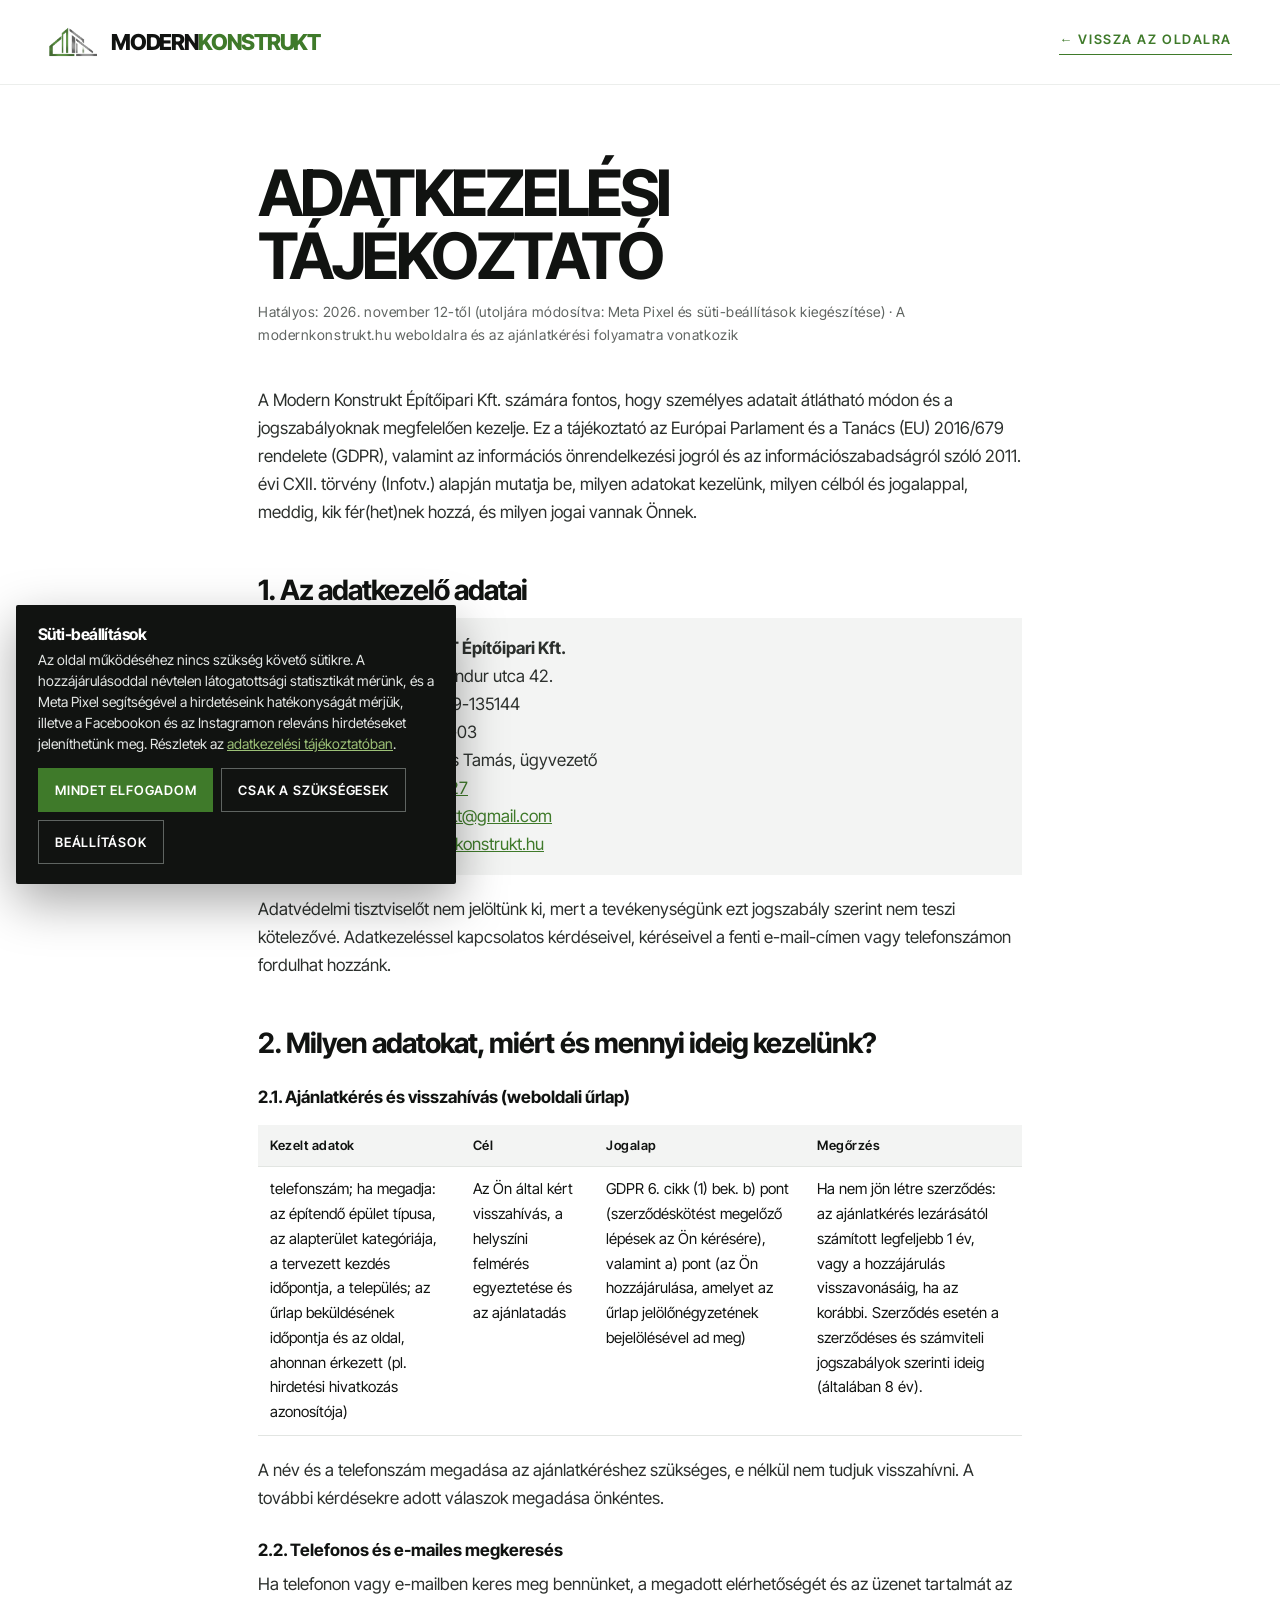
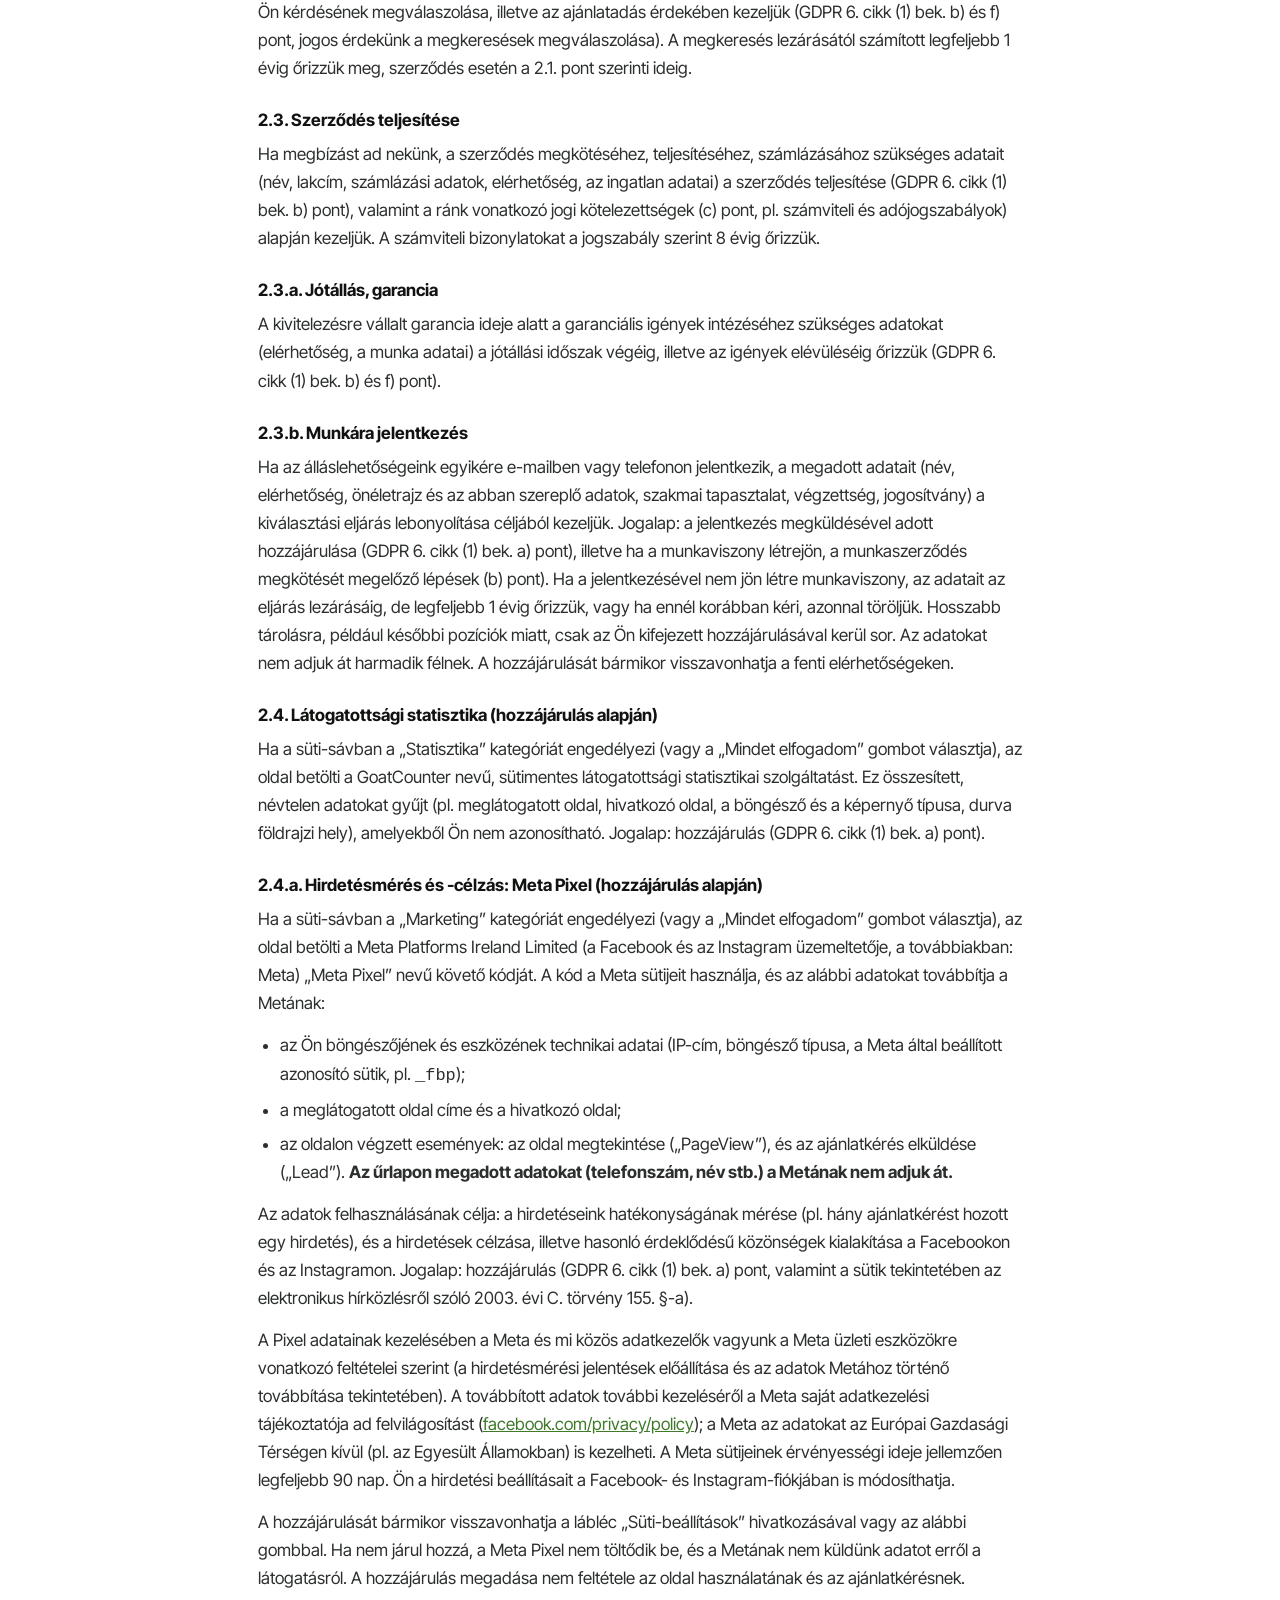
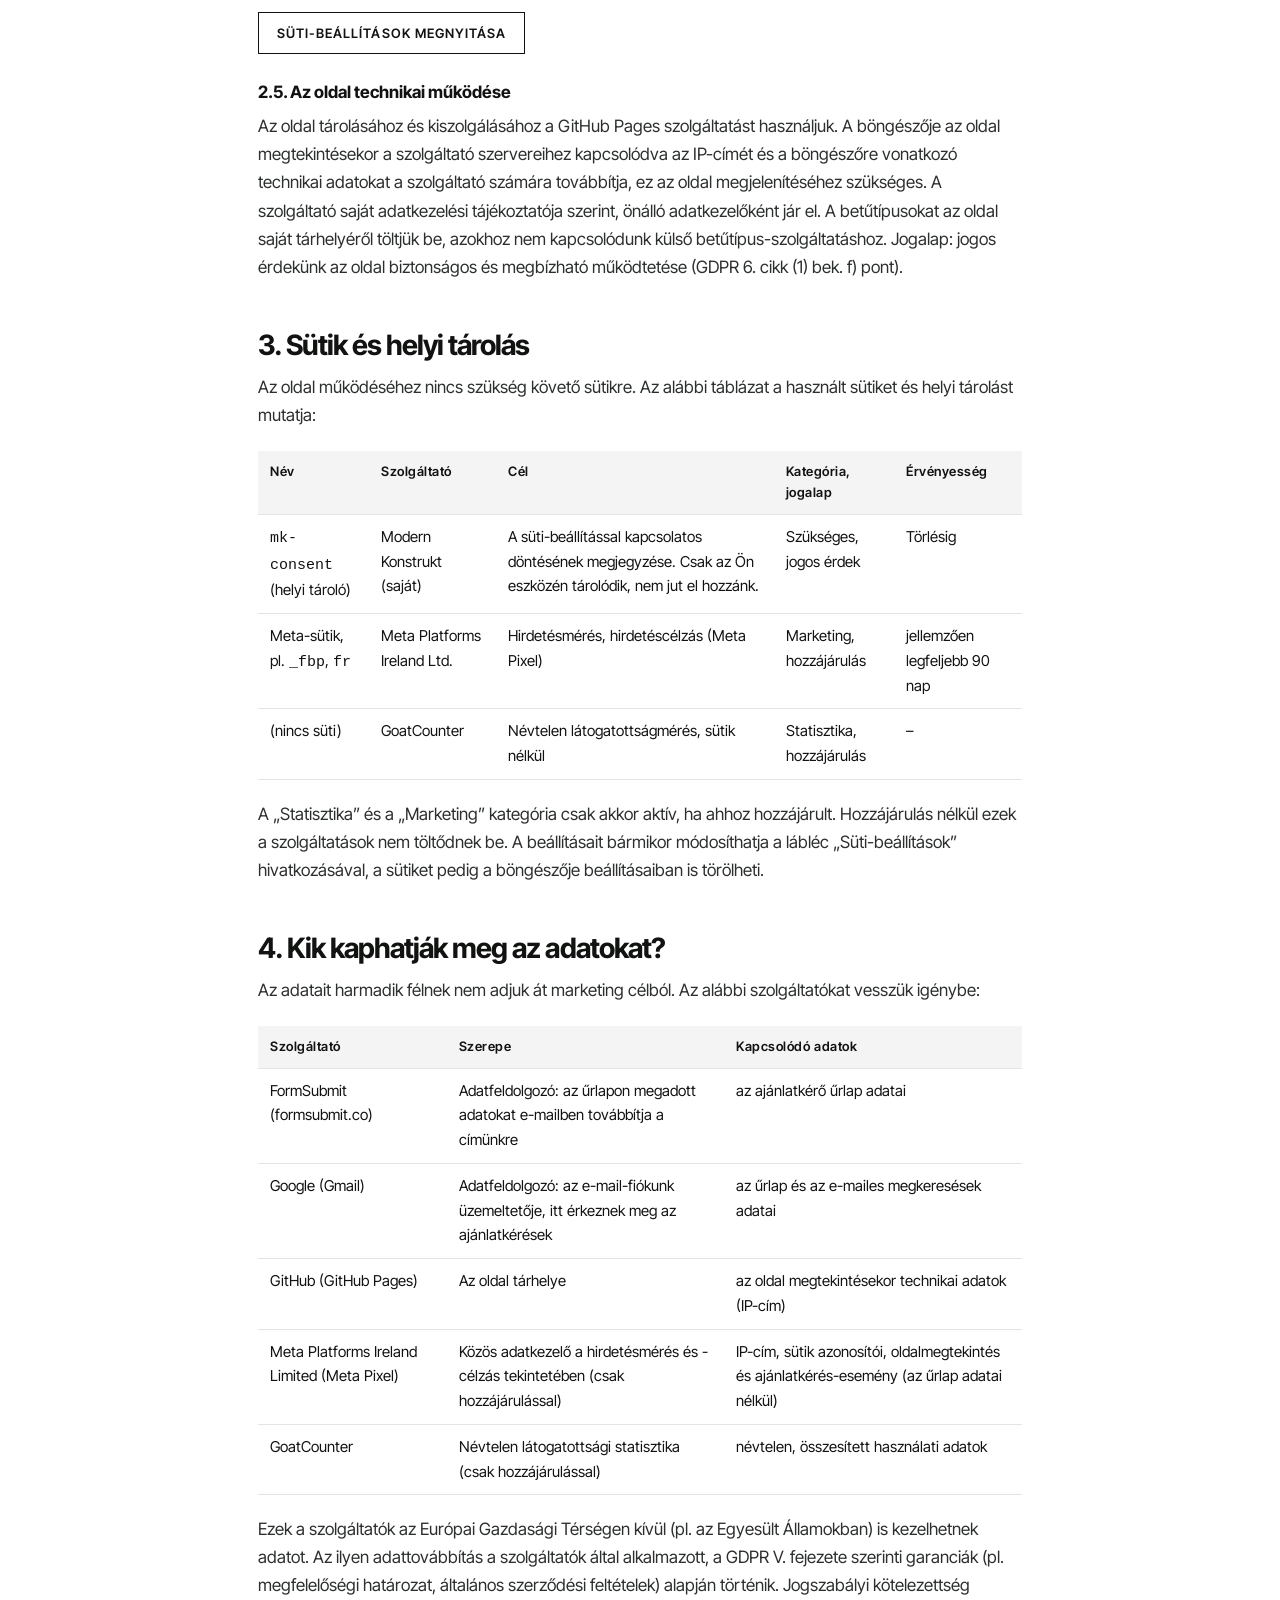
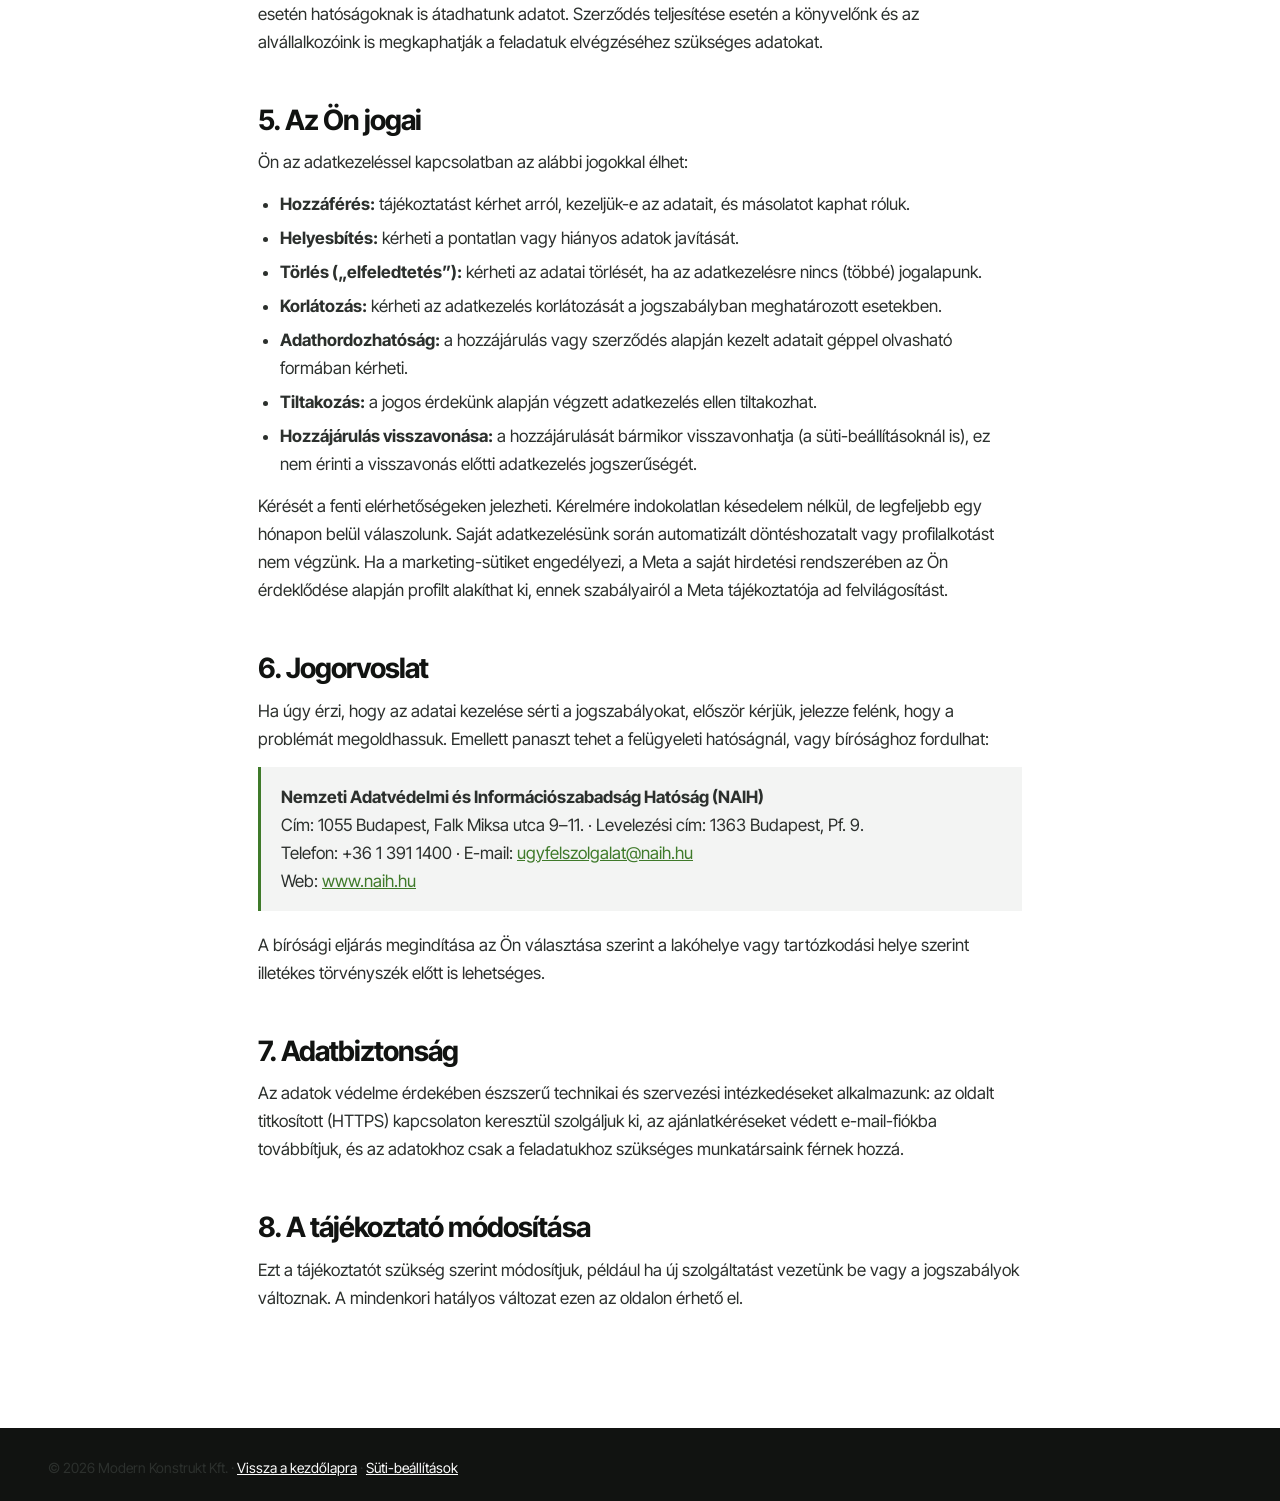
<file: adatkezelesi-tajekoztato.html>
<!DOCTYPE html>
<html lang="hu">
<head>
<meta charset="utf-8">
<meta name="viewport" content="width=device-width, initial-scale=1">
<title>Adatkezelési tájékoztató – Modern Konstrukt Kft.</title>
<meta name="description" content="A Modern Konstrukt Építőipari Kft. adatkezelési tájékoztatója: milyen adatokat kezelünk, miért, meddig, és milyen jogai vannak.">
<meta name="theme-color" content="#111311">
<link rel="canonical" href="https://www.modernkonstrukt.hu/adatkezelesi-tajekoztato.html">
<link rel="icon" type="image/png" href="assets/mark.png">
<link rel="preload" href="assets/fonts/inter-tight-latin.woff2" as="font" type="font/woff2" crossorigin>
<link rel="preload" href="assets/fonts/inter-tight-latin-ext.woff2" as="font" type="font/woff2" crossorigin>
<link rel="stylesheet" href="assets/fonts.css?v=202611161513">
<style>
*{box-sizing:border-box}
body{margin:0;background:#fff;color:#111311;font-family:'Inter Tight','Helvetica Neue',Helvetica,Arial,sans-serif;font-size:17px;line-height:1.65}
a{color:#3F7A2A}a:hover{color:#2F5F1F}
.top{display:flex;align-items:center;justify-content:space-between;gap:16px;flex-wrap:wrap;padding:24px clamp(20px,4vw,48px);border-bottom:1px solid #ECEEEC}
.brand{display:flex;align-items:center;gap:12px;text-decoration:none;color:#111311}
.brand img{height:30px;width:auto}
.brand span{font-weight:800;font-size:22px;letter-spacing:-.05em;text-transform:uppercase}
.brand b{color:#3F7A2A;font-weight:800}
.back{font-size:13px;font-weight:600;letter-spacing:.12em;text-transform:uppercase;text-decoration:none;border-bottom:1.5px solid currentColor;padding-bottom:3px}
main{max-width:860px;margin:0 auto;padding:clamp(40px,6vw,88px) clamp(20px,4vw,48px) clamp(64px,8vw,120px)}
h1{margin:0 0 12px;font-weight:700;font-size:clamp(36px,5.4vw,64px);line-height:.98;letter-spacing:-.055em;text-transform:uppercase}
.meta{margin:0 0 40px;color:#5F6461;font-size:14px;letter-spacing:.04em}
h2{margin:48px 0 12px;font-weight:700;font-size:clamp(22px,2.4vw,28px);letter-spacing:-.035em;line-height:1.15}
h3{margin:24px 0 6px;font-size:17px;font-weight:700}
p,li{color:#2C302D}
p{margin:0 0 14px}
ul{margin:0 0 14px;padding-left:22px}
li{margin:0 0 6px}
table{width:100%;border-collapse:collapse;margin:8px 0 20px;font-size:15px}
th,td{text-align:left;vertical-align:top;padding:10px 12px;border-bottom:1px solid #E2E5E2}
th{background:#F3F4F3;font-weight:600;font-size:13px;letter-spacing:.04em}
.tw{overflow-x:auto}
.box{padding:16px 20px;background:#F3F4F3;border-left:3px solid #3F7A2A;margin:0 0 20px}
.btn{display:inline-block;margin-top:6px;padding:12px 18px;border:1px solid #111311;background:#fff;color:#111311;font:600 13px 'Inter Tight',Arial,sans-serif;letter-spacing:.08em;text-transform:uppercase;cursor:pointer;text-decoration:none}
.btn:hover{background:#111311;color:#fff}
footer{padding:28px clamp(20px,4vw,48px);background:#111311;color:#A3A8A4;font-size:14px}
footer a{color:#fff}
:focus-visible{outline:2px solid #3F7A2A;outline-offset:3px}
@media (max-width:600px){table,thead,tbody,tr,th,td{display:block}thead{display:none}tr{border-bottom:1px solid #E2E5E2;padding:8px 0}td{border:0;padding:4px 0}td::before{content:attr(data-l) ": ";font-weight:600}}
</style>
</head>
<body>
<header class="top">
  <a class="brand" href="./"><img src="assets/mark.png" alt=""><span>Modern<b>Konstrukt</b></span></a>
  <a class="back" href="./">← Vissza az oldalra</a>
</header>

<main>
<h1>Adatkezelési tájékoztató</h1>
<p class="meta">Hatályos: 2026. november 12-től (utoljára módosítva: Meta Pixel és süti-beállítások kiegészítése) · A modernkonstrukt.hu weboldalra és az ajánlatkérési folyamatra vonatkozik</p>

<p>A Modern Konstrukt Építőipari Kft. számára fontos, hogy személyes adatait átlátható módon és a jogszabályoknak megfelelően kezelje. Ez a tájékoztató az Európai Parlament és a Tanács (EU) 2016/679 rendelete (GDPR), valamint az információs önrendelkezési jogról és az információszabadságról szóló 2011. évi CXII. törvény (Infotv.) alapján mutatja be, milyen adatokat kezelünk, milyen célból és jogalappal, meddig, kik fér(het)nek hozzá, és milyen jogai vannak Önnek.</p>

<h2 id="adatkezelo">1. Az adatkezelő adatai</h2>
<div class="box" id="impresszum">
<p style="margin:0"><strong>MODERN KONSTRUKT Építőipari Kft.</strong><br>
Székhely: 6503 Baja, Pandur utca 42.<br>
Cégjegyzékszám: 03-09-135144<br>
Adószám: 29316469-2-03<br>
Képviselő: Varga András Tamás, ügyvezető<br>
Telefon: <a href="tel:+36305328127">+36 30 532 8127</a><br>
E-mail: <a href="mailto:modern.konstrukt@gmail.com">modern.konstrukt@gmail.com</a><br>
Weboldal: <a href="https://www.modernkonstrukt.hu">www.modernkonstrukt.hu</a></p>
</div>
<p>Adatvédelmi tisztviselőt nem jelöltünk ki, mert a tevékenységünk ezt jogszabály szerint nem teszi kötelezővé. Adatkezeléssel kapcsolatos kérdéseivel, kéréseivel a fenti e-mail-címen vagy telefonszámon fordulhat hozzánk.</p>

<h2 id="adatok">2. Milyen adatokat, miért és mennyi ideig kezelünk?</h2>

<h3>2.1. Ajánlatkérés és visszahívás (weboldali űrlap)</h3>
<div class="tw"><table>
<thead><tr><th>Kezelt adatok</th><th>Cél</th><th>Jogalap</th><th>Megőrzés</th></tr></thead>
<tbody><tr>
<td data-l="Kezelt adatok">telefonszám; ha megadja: az építendő épület típusa, az alapterület kategóriája, a tervezett kezdés időpontja, a település; az űrlap beküldésének időpontja és az oldal, ahonnan érkezett (pl. hirdetési hivatkozás azonosítója)</td>
<td data-l="Cél">Az Ön által kért visszahívás, a helyszíni felmérés egyeztetése és az ajánlatadás</td>
<td data-l="Jogalap">GDPR 6. cikk (1) bek. b) pont (szerződéskötést megelőző lépések az Ön kérésére), valamint a) pont (az Ön hozzájárulása, amelyet az űrlap jelölőnégyzetének bejelölésével ad meg)</td>
<td data-l="Megőrzés">Ha nem jön létre szerződés: az ajánlatkérés lezárásától számított legfeljebb 1 év, vagy a hozzájárulás visszavonásáig, ha az korábbi. Szerződés esetén a szerződéses és számviteli jogszabályok szerinti ideig (általában 8 év).</td>
</tr></tbody></table></div>
<p>A név és a telefonszám megadása az ajánlatkéréshez szükséges, e nélkül nem tudjuk visszahívni. A további kérdésekre adott válaszok megadása önkéntes.</p>

<h3>2.2. Telefonos és e-mailes megkeresés</h3>
<p>Ha telefonon vagy e-mailben keres meg bennünket, a megadott elérhetőségét és az üzenet tartalmát az Ön kérdésének megválaszolása, illetve az ajánlatadás érdekében kezeljük (GDPR 6. cikk (1) bek. b) és f) pont, jogos érdekünk a megkeresések megválaszolása). A megkeresés lezárásától számított legfeljebb 1 évig őrizzük meg, szerződés esetén a 2.1. pont szerinti ideig.</p>

<h3>2.3. Szerződés teljesítése</h3>
<p>Ha megbízást ad nekünk, a szerződés megkötéséhez, teljesítéséhez, számlázásához szükséges adatait (név, lakcím, számlázási adatok, elérhetőség, az ingatlan adatai) a szerződés teljesítése (GDPR 6. cikk (1) bek. b) pont), valamint a ránk vonatkozó jogi kötelezettségek (c) pont, pl. számviteli és adójogszabályok) alapján kezeljük. A számviteli bizonylatokat a jogszabály szerint 8 évig őrizzük.</p>

<h3>2.3.a. Jótállás, garancia</h3>
<p>A kivitelezésre vállalt garancia ideje alatt a garanciális igények intézéséhez szükséges adatokat (elérhetőség, a munka adatai) a jótállási időszak végéig, illetve az igények elévüléséig őrizzük (GDPR 6. cikk (1) bek. b) és f) pont).</p>

<h3 id="allas">2.3.b. Munkára jelentkezés</h3>
<p>Ha az álláslehetőségeink egyikére e-mailben vagy telefonon jelentkezik, a megadott adatait (név, elérhetőség, önéletrajz és az abban szereplő adatok, szakmai tapasztalat, végzettség, jogosítvány) a kiválasztási eljárás lebonyolítása céljából kezeljük. Jogalap: a jelentkezés megküldésével adott hozzájárulása (GDPR 6. cikk (1) bek. a) pont), illetve ha a munkaviszony létrejön, a munkaszerződés megkötését megelőző lépések (b) pont). Ha a jelentkezésével nem jön létre munkaviszony, az adatait az eljárás lezárásáig, de legfeljebb 1 évig őrizzük, vagy ha ennél korábban kéri, azonnal töröljük. Hosszabb tárolásra, például későbbi pozíciók miatt, csak az Ön kifejezett hozzájárulásával kerül sor. Az adatokat nem adjuk át harmadik félnek. A hozzájárulását bármikor visszavonhatja a fenti elérhetőségeken.</p>

<h3>2.4. Látogatottsági statisztika (hozzájárulás alapján)</h3>
<p>Ha a süti-sávban a „Statisztika” kategóriát engedélyezi (vagy a „Mindet elfogadom” gombot választja), az oldal betölti a GoatCounter nevű, sütimentes látogatottsági statisztikai szolgáltatást. Ez összesített, névtelen adatokat gyűjt (pl. meglátogatott oldal, hivatkozó oldal, a böngésző és a képernyő típusa, durva földrajzi hely), amelyekből Ön nem azonosítható. Jogalap: hozzájárulás (GDPR 6. cikk (1) bek. a) pont).</p>

<h3>2.4.a. Hirdetésmérés és -célzás: Meta Pixel (hozzájárulás alapján)</h3>
<p>Ha a süti-sávban a „Marketing” kategóriát engedélyezi (vagy a „Mindet elfogadom” gombot választja), az oldal betölti a Meta Platforms Ireland Limited (a Facebook és az Instagram üzemeltetője, a továbbiakban: Meta) „Meta Pixel” nevű követő kódját. A kód a Meta sütijeit használja, és az alábbi adatokat továbbítja a Metának:</p>
<ul>
<li>az Ön böngészőjének és eszközének technikai adatai (IP-cím, böngésző típusa, a Meta által beállított azonosító sütik, pl. <code>_fbp</code>);</li>
<li>a meglátogatott oldal címe és a hivatkozó oldal;</li>
<li>az oldalon végzett események: az oldal megtekintése („PageView”), és az ajánlatkérés elküldése („Lead”). <strong>Az űrlapon megadott adatokat (telefonszám, név stb.) a Metának nem adjuk át.</strong></li>
</ul>
<p>Az adatok felhasználásának célja: a hirdetéseink hatékonyságának mérése (pl. hány ajánlatkérést hozott egy hirdetés), és a hirdetések célzása, illetve hasonló érdeklődésű közönségek kialakítása a Facebookon és az Instagramon. Jogalap: hozzájárulás (GDPR 6. cikk (1) bek. a) pont, valamint a sütik tekintetében az elektronikus hírközlésről szóló 2003. évi C. törvény 155. §-a).</p>
<p>A Pixel adatainak kezelésében a Meta és mi közös adatkezelők vagyunk a Meta üzleti eszközökre vonatkozó feltételei szerint (a hirdetésmérési jelentések előállítása és az adatok Metához történő továbbítása tekintetében). A továbbított adatok további kezeléséről a Meta saját adatkezelési tájékoztatója ad felvilágosítást (<a href="https://www.facebook.com/privacy/policy/" rel="noopener" target="_blank">facebook.com/privacy/policy</a>); a Meta az adatokat az Európai Gazdasági Térségen kívül (pl. az Egyesült Államokban) is kezelheti. A Meta sütijeinek érvényességi ideje jellemzően legfeljebb 90 nap. Ön a hirdetési beállításait a Facebook- és Instagram-fiókjában is módosíthatja.</p>
<p>A hozzájárulását bármikor visszavonhatja a lábléc „Süti-beállítások” hivatkozásával vagy az alábbi gombbal. Ha nem járul hozzá, a Meta Pixel nem töltődik be, és a Metának nem küldünk adatot erről a látogatásról. A hozzájárulás megadása nem feltétele az oldal használatának és az ajánlatkérésnek.</p>
<p><button type="button" class="btn" data-cookie-settings>Süti-beállítások megnyitása</button></p>

<h3>2.5. Az oldal technikai működése</h3>
<p>Az oldal tárolásához és kiszolgálásához a GitHub Pages szolgáltatást használjuk. A böngészője az oldal megtekintésekor a szolgáltató szervereihez kapcsolódva az IP-címét és a böngészőre vonatkozó technikai adatokat a szolgáltató számára továbbítja, ez az oldal megjelenítéséhez szükséges. A szolgáltató saját adatkezelési tájékoztatója szerint, önálló adatkezelőként jár el. A betűtípusokat az oldal saját tárhelyéről töltjük be, azokhoz nem kapcsolódunk külső betűtípus-szolgáltatáshoz. Jogalap: jogos érdekünk az oldal biztonságos és megbízható működtetése (GDPR 6. cikk (1) bek. f) pont).</p>

<h2 id="suti">3. Sütik és helyi tárolás</h2>
<p>Az oldal működéséhez nincs szükség követő sütikre. Az alábbi táblázat a használt sütiket és helyi tárolást mutatja:</p>
<div class="tw"><table>
<thead><tr><th>Név</th><th>Szolgáltató</th><th>Cél</th><th>Kategória, jogalap</th><th>Érvényesség</th></tr></thead>
<tbody>
<tr><td data-l="Név"><code>mk-consent</code> (helyi tároló)</td><td data-l="Szolgáltató">Modern Konstrukt (saját)</td><td data-l="Cél">A süti-beállítással kapcsolatos döntésének megjegyzése. Csak az Ön eszközén tárolódik, nem jut el hozzánk.</td><td data-l="Kategória">Szükséges, jogos érdek</td><td data-l="Érvényesség">Törlésig</td></tr>
<tr><td data-l="Név">Meta-sütik, pl. <code>_fbp</code>, <code>fr</code></td><td data-l="Szolgáltató">Meta Platforms Ireland Ltd.</td><td data-l="Cél">Hirdetésmérés, hirdetéscélzás (Meta Pixel)</td><td data-l="Kategória">Marketing, hozzájárulás</td><td data-l="Érvényesség">jellemzően legfeljebb 90 nap</td></tr>
<tr><td data-l="Név">(nincs süti)</td><td data-l="Szolgáltató">GoatCounter</td><td data-l="Cél">Névtelen látogatottságmérés, sütik nélkül</td><td data-l="Kategória">Statisztika, hozzájárulás</td><td data-l="Érvényesség">–</td></tr>
</tbody></table></div>
<p>A „Statisztika” és a „Marketing” kategória csak akkor aktív, ha ahhoz hozzájárult. Hozzájárulás nélkül ezek a szolgáltatások nem töltődnek be. A beállításait bármikor módosíthatja a lábléc „Süti-beállítások” hivatkozásával, a sütiket pedig a böngészője beállításaiban is törölheti.</p>

<h2 id="cimzettek">4. Kik kaphatják meg az adatokat?</h2>
<p>Az adatait harmadik félnek nem adjuk át marketing célból. Az alábbi szolgáltatókat vesszük igénybe:</p>
<div class="tw"><table>
<thead><tr><th>Szolgáltató</th><th>Szerepe</th><th>Kapcsolódó adatok</th></tr></thead>
<tbody>
<tr><td data-l="Szolgáltató">FormSubmit (formsubmit.co)</td><td data-l="Szerepe">Adatfeldolgozó: az űrlapon megadott adatokat e-mailben továbbítja a címünkre</td><td data-l="Adatok">az ajánlatkérő űrlap adatai</td></tr>
<tr><td data-l="Szolgáltató">Google (Gmail)</td><td data-l="Szerepe">Adatfeldolgozó: az e-mail-fiókunk üzemeltetője, itt érkeznek meg az ajánlatkérések</td><td data-l="Adatok">az űrlap és az e-mailes megkeresések adatai</td></tr>
<tr><td data-l="Szolgáltató">GitHub (GitHub Pages)</td><td data-l="Szerepe">Az oldal tárhelye</td><td data-l="Adatok">az oldal megtekintésekor technikai adatok (IP-cím)</td></tr>
<tr><td data-l="Szolgáltató">Meta Platforms Ireland Limited (Meta Pixel)</td><td data-l="Szerepe">Közös adatkezelő a hirdetésmérés és -célzás tekintetében (csak hozzájárulással)</td><td data-l="Adatok">IP-cím, sütik azonosítói, oldalmegtekintés és ajánlatkérés-esemény (az űrlap adatai nélkül)</td></tr>
<tr><td data-l="Szolgáltató">GoatCounter</td><td data-l="Szerepe">Névtelen látogatottsági statisztika (csak hozzájárulással)</td><td data-l="Adatok">névtelen, összesített használati adatok</td></tr>
</tbody></table></div>
<p>Ezek a szolgáltatók az Európai Gazdasági Térségen kívül (pl. az Egyesült Államokban) is kezelhetnek adatot. Az ilyen adattovábbítás a szolgáltatók által alkalmazott, a GDPR V. fejezete szerinti garanciák (pl. megfelelőségi határozat, általános szerződési feltételek) alapján történik. Jogszabályi kötelezettség esetén hatóságoknak is átadhatunk adatot. Szerződés teljesítése esetén a könyvelőnk és az alvállalkozóink is megkaphatják a feladatuk elvégzéséhez szükséges adatokat.</p>

<h2 id="jogok">5. Az Ön jogai</h2>
<p>Ön az adatkezeléssel kapcsolatban az alábbi jogokkal élhet:</p>
<ul>
<li><strong>Hozzáférés:</strong> tájékoztatást kérhet arról, kezeljük-e az adatait, és másolatot kaphat róluk.</li>
<li><strong>Helyesbítés:</strong> kérheti a pontatlan vagy hiányos adatok javítását.</li>
<li><strong>Törlés („elfeledtetés”):</strong> kérheti az adatai törlését, ha az adatkezelésre nincs (többé) jogalapunk.</li>
<li><strong>Korlátozás:</strong> kérheti az adatkezelés korlátozását a jogszabályban meghatározott esetekben.</li>
<li><strong>Adathordozhatóság:</strong> a hozzájárulás vagy szerződés alapján kezelt adatait géppel olvasható formában kérheti.</li>
<li><strong>Tiltakozás:</strong> a jogos érdekünk alapján végzett adatkezelés ellen tiltakozhat.</li>
<li><strong>Hozzájárulás visszavonása:</strong> a hozzájárulását bármikor visszavonhatja (a süti-beállításoknál is), ez nem érinti a visszavonás előtti adatkezelés jogszerűségét.</li>
</ul>
<p>Kérését a fenti elérhetőségeken jelezheti. Kérelmére indokolatlan késedelem nélkül, de legfeljebb egy hónapon belül válaszolunk. Saját adatkezelésünk során automatizált döntéshozatalt vagy profilalkotást nem végzünk. Ha a marketing-sütiket engedélyezi, a Meta a saját hirdetési rendszerében az Ön érdeklődése alapján profilt alakíthat ki, ennek szabályairól a Meta tájékoztatója ad felvilágosítást.</p>

<h2 id="jogorvoslat">6. Jogorvoslat</h2>
<p>Ha úgy érzi, hogy az adatai kezelése sérti a jogszabályokat, először kérjük, jelezze felénk, hogy a problémát megoldhassuk. Emellett panaszt tehet a felügyeleti hatóságnál, vagy bírósághoz fordulhat:</p>
<div class="box"><p style="margin:0"><strong>Nemzeti Adatvédelmi és Információszabadság Hatóság (NAIH)</strong><br>
Cím: 1055 Budapest, Falk Miksa utca 9–11. · Levelezési cím: 1363 Budapest, Pf. 9.<br>
Telefon: +36 1 391 1400 · E-mail: <a href="mailto:ugyfelszolgalat@naih.hu">ugyfelszolgalat@naih.hu</a><br>
Web: <a href="https://www.naih.hu" rel="noopener">www.naih.hu</a></p></div>
<p>A bírósági eljárás megindítása az Ön választása szerint a lakóhelye vagy tartózkodási helye szerint illetékes törvényszék előtt is lehetséges.</p>

<h2 id="biztonsag">7. Adatbiztonság</h2>
<p>Az adatok védelme érdekében észszerű technikai és szervezési intézkedéseket alkalmazunk: az oldalt titkosított (HTTPS) kapcsolaton keresztül szolgáljuk ki, az ajánlatkéréseket védett e-mail-fiókba továbbítjuk, és az adatokhoz csak a feladatukhoz szükséges munkatársaink férnek hozzá.</p>

<h2 id="modositas">8. A tájékoztató módosítása</h2>
<p>Ezt a tájékoztatót szükség szerint módosítjuk, például ha új szolgáltatást vezetünk be vagy a jogszabályok változnak. A mindenkori hatályos változat ezen az oldalon érhető el.</p>
</main>

<footer>
<p style="margin:0">© 2026 Modern Konstrukt Kft. · <a href="./">Vissza a kezdőlapra</a> · <a href="#" data-cookie-settings>Süti-beállítások</a></p>
</footer>
<script src="assets/consent.js?v=202611161513" defer></script>
</body>
</html>
</file>
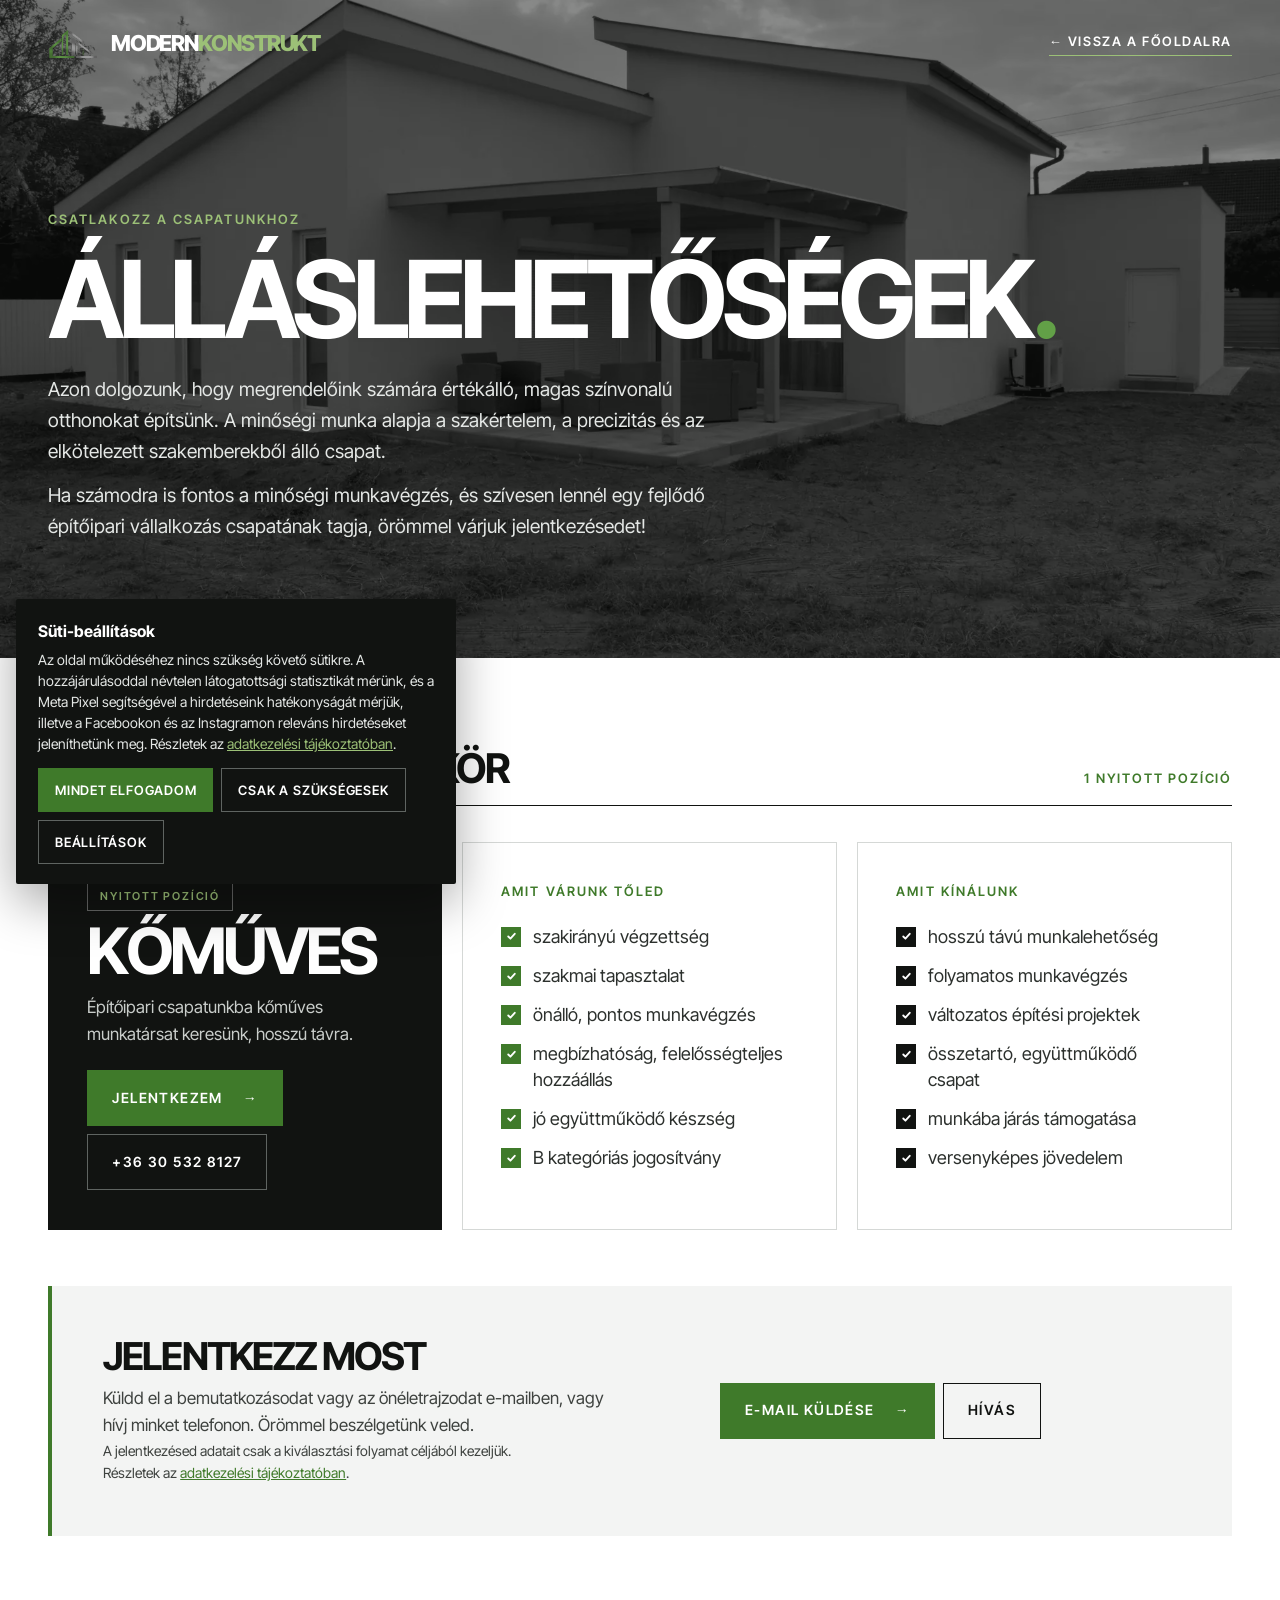
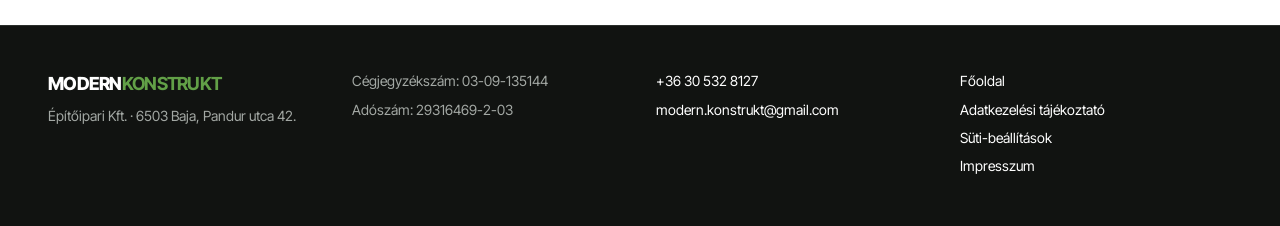
<file: allaslehetosegek.html>
<!DOCTYPE html>
<html lang="hu">
<head>
<meta charset="utf-8">
<meta name="viewport" content="width=device-width, initial-scale=1">
<title>Álláslehetőségek – kőműves munkatársat keresünk | Modern Konstrukt</title>
<meta name="description" content="Kőműves munkatársat keres a Modern Konstrukt Kft. Baján. Hosszú távú, folyamatos munka, változatos építési projektek, összetartó csapat, a munkába járás támogatása.">
<meta name="theme-color" content="#111311">
<link rel="canonical" href="https://www.modernkonstrukt.hu/allaslehetosegek.html">
<meta property="og:locale" content="hu_HU">
<meta property="og:site_name" content="Modern Konstrukt">
<meta property="og:type" content="website">
<meta property="og:url" content="https://www.modernkonstrukt.hu/allaslehetosegek.html">
<meta property="og:title" content="Álláslehetőségek – Modern Konstrukt">
<meta property="og:description" content="Kőműves munkatársat keresünk. Hosszú távú munka, összetartó csapat, versenyképes jövedelem.">
<meta property="og:image" content="https://www.modernkonstrukt.hu/assets/og-image.jpg">
<meta name="twitter:card" content="summary_large_image">
<link rel="icon" type="image/png" href="assets/mark.png">
<link rel="preload" href="assets/fonts/inter-tight-latin.woff2" as="font" type="font/woff2" crossorigin>
<link rel="stylesheet" href="assets/fonts.css?v=202611261">
<style>
*{box-sizing:border-box}
html{scroll-behavior:smooth}
body{margin:0;background:#fff;color:#111311;font-family:'Inter Tight','Helvetica Neue',Helvetica,Arial,sans-serif;font-size:17px;line-height:1.6}
a{color:inherit}
:focus-visible{outline:2px solid #3F7A2A;outline-offset:3px}
.top{position:absolute;inset:0 0 auto 0;z-index:5;display:flex;align-items:center;justify-content:space-between;gap:16px;flex-wrap:wrap;padding:26px clamp(20px,4vw,48px)}
.brand{display:flex;align-items:center;gap:12px;text-decoration:none;color:#fff}
.brand img{height:30px;width:auto}
.brand span{font-weight:800;font-size:22px;letter-spacing:-.05em;text-transform:uppercase}
.brand b{color:#9CC077;font-weight:800}
.back{font-size:13px;font-weight:600;letter-spacing:.12em;text-transform:uppercase;text-decoration:none;color:#fff;border-bottom:1.5px solid #9CC077;padding-bottom:3px}
.hero{position:relative;overflow:hidden;background:#111311;color:#fff;padding:clamp(130px,16vw,210px) clamp(20px,4vw,48px) clamp(64px,8vw,110px)}
.hero img.bg{position:absolute;inset:0;width:100%;height:100%;object-fit:cover;object-position:50% 55%;opacity:.5}
.hero::after{content:"";position:absolute;inset:0;background:linear-gradient(90deg,rgba(17,19,17,.92) 0%,rgba(17,19,17,.55) 60%,rgba(17,19,17,.2) 100%)}
.hero>*{position:relative;z-index:2}
.eyebrow{display:inline-block;margin-bottom:22px;font-size:13px;font-weight:600;letter-spacing:.16em;text-transform:uppercase;color:#9CC077}
h1{margin:0 0 28px;font-weight:700;font-size:clamp(46px,8.4vw,128px);line-height:.88;letter-spacing:-.06em;text-transform:uppercase}
h1 .dot{color:#62A047}
.lead{max-width:62ch;margin:0 0 14px;font-size:clamp(18px,1.5vw,21px);color:#E4E7E5}
.wrap{padding:clamp(56px,7vw,110px) clamp(20px,4vw,48px)}
.sec-t{display:flex;align-items:baseline;justify-content:space-between;gap:16px;flex-wrap:wrap;margin:0 0 36px;padding-bottom:16px;border-bottom:1px solid #111311}
.sec-t h2{margin:0;font-weight:700;font-size:clamp(28px,3.2vw,44px);letter-spacing:-.05em;text-transform:uppercase;line-height:1}
.sec-t span{font-size:13px;font-weight:600;letter-spacing:.14em;text-transform:uppercase;color:#3F7A2A}
.cards{display:grid;grid-template-columns:1.05fr 1fr 1fr;gap:20px}
.card{display:flex;flex-direction:column;gap:22px;padding:clamp(26px,3vw,40px);border:1px solid #D5D8D6;background:#fff;transition:transform .35s cubic-bezier(.2,.7,.2,1),box-shadow .35s,border-color .3s}
.card:hover{transform:translateY(-5px);box-shadow:0 22px 50px rgba(17,19,17,.1);border-color:#3F7A2A}
.card.role{background:#111311;color:#fff;border-color:#111311;justify-content:space-between}
.card.role:hover{border-color:#3F7A2A}
.tag{align-self:flex-start;padding:7px 12px;border:1px solid rgba(255,255,255,.35);font-size:11px;font-weight:600;letter-spacing:.16em;text-transform:uppercase;color:#9CC077}
.role h3{margin:14px 0 14px;font-weight:700;font-size:clamp(44px,5vw,76px);line-height:.9;letter-spacing:-.06em;text-transform:uppercase}
.role p{margin:0;color:#C9CDCA;max-width:34ch}
.card h3.t{margin:0;font-size:13px;font-weight:600;letter-spacing:.16em;text-transform:uppercase;color:#3F7A2A}
.card ul{margin:0;padding:0;list-style:none;display:flex;flex-direction:column;gap:14px}
.card li{position:relative;padding-left:32px;color:#2C302D;font-size:18px;line-height:1.4}
.card li::before{content:"";position:absolute;left:0;top:3px;width:20px;height:20px;background:#3F7A2A url("data:image/svg+xml,%3Csvg xmlns='http://www.w3.org/2000/svg' viewBox='0 0 24 24' fill='none' stroke='white' stroke-width='3.4' stroke-linecap='round' stroke-linejoin='round'%3E%3Cpath d='m6 12 4 4 8-9'/%3E%3C/svg%3E") center/13px no-repeat}
.card.offer li::before{background-color:#111311}
.btns{display:flex;gap:8px;flex-wrap:wrap}
.btn{display:inline-flex;align-items:center;gap:20px;min-height:56px;padding:0 24px;font-weight:600;font-size:14px;letter-spacing:.1em;text-transform:uppercase;text-decoration:none;border:1px solid transparent;transition:background .2s,color .2s,border-color .2s}
.btn.pri{background:#3F7A2A;color:#fff}.btn.pri:hover{background:#2F5F1F}
.btn.ghost{border-color:#5F6461;color:#fff}.btn.ghost:hover{border-color:#9CC077;color:#9CC077}
.apply{display:grid;grid-template-columns:1.2fr 1fr;gap:30px 64px;align-items:center;margin-top:56px;padding:clamp(28px,4vw,52px);background:#F3F4F3;border-left:4px solid #3F7A2A}
.apply h2{margin:0 0 10px;font-weight:700;font-size:clamp(26px,3vw,40px);letter-spacing:-.05em;text-transform:uppercase;line-height:1}
.apply p{margin:0;color:#3E423F;max-width:52ch}
.apply .btn.ghost{color:#111311;border-color:#111311}.apply .btn.ghost:hover{color:#3F7A2A;border-color:#3F7A2A}
.note{margin:18px 0 0;font-size:14px;color:#5F6461}
.note a{color:#3F7A2A}
footer{padding:44px clamp(20px,4vw,48px) 48px;background:#111311;color:#A3A8A4;border-top:1px solid #2A2E2B;display:grid;grid-template-columns:repeat(auto-fit,minmax(min(220px,100%),1fr));gap:32px;font-size:14px}
footer a{color:#fff;text-decoration:none}footer a:hover{color:#9CC077}
footer .col{display:flex;flex-direction:column;gap:6px}
footer .nm{color:#fff;font-weight:800;letter-spacing:-.04em;text-transform:uppercase;font-size:18px}
footer .nm b{color:#62A047}
@media (max-width:980px){.cards{grid-template-columns:1fr}.apply{grid-template-columns:1fr}.hero::after{background:linear-gradient(180deg,rgba(17,19,17,.85),rgba(17,19,17,.6))}}
@media (prefers-reduced-motion:reduce){.card{transition:none}html{scroll-behavior:auto}}
</style>
<script type="application/ld+json">{"@context":"https://schema.org","@type":"JobPosting","title":"Kőműves","description":"<p>A Modern Konstrukt Építőipari Kft. kőműves munkatársat keres. Azon dolgozunk, hogy megrendelőink számára értékálló, magas színvonalú otthonokat építsünk. A minőségi munka alapja a szakértelem, a precizitás és az elkötelezett szakemberekből álló csapat.</p><p>Amit várunk: szakirányú végzettség, szakmai tapasztalat, önálló, pontos munkavégzés, megbízhatóság, felelősségteljes hozzáállás, jó együttműködő készség, B kategóriás jogosítvány.</p><p>Amit kínálunk: hosszú távú munkalehetőség, folyamatos munkavégzés, változatos építési projektek, összetartó, együttműködő csapat, a munkába járás támogatása, versenyképes jövedelem.</p>","datePosted":"2026-11-26","directApply":false,"hiringOrganization":{"@type":"Organization","name":"Modern Konstrukt Építőipari Kft.","sameAs":"https://www.modernkonstrukt.hu/","logo":"https://www.modernkonstrukt.hu/assets/mark.png"},"jobLocation":{"@type":"Place","address":{"@type":"PostalAddress","streetAddress":"Pandur utca 42.","addressLocality":"Baja","postalCode":"6503","addressCountry":"HU"}},"industry":"Építőipar","occupationalCategory":"Kőműves","experienceRequirements":"Szakmai tapasztalat","educationRequirements":"Szakirányú végzettség"}</script>
</head>
<body>

<header class="top">
  <a class="brand" href="./"><img src="assets/mark.png" alt=""><span>Modern<b>Konstrukt</b></span></a>
  <a class="back" href="./">← Vissza a főoldalra</a>
</header>

<main>
<section class="hero">
  <img class="bg" src="assets/hero.webp" alt="" width="2000" height="1250">
  <span class="eyebrow">Csatlakozz a csapatunkhoz</span>
  <h1>Álláslehe&shy;tőségek<span class="dot">.</span></h1>
  <p class="lead">Azon dolgozunk, hogy megrendelőink számára értékálló, magas színvonalú otthonokat építsünk. A minőségi munka alapja a szakértelem, a precizitás és az elkötelezett szakemberekből álló csapat.</p>
  <p class="lead">Ha számodra is fontos a minőségi munkavégzés, és szívesen lennél egy fejlődő építőipari vállalkozás csapatának tagja, örömmel várjuk jelentkezésedet!</p>
</section>

<section class="wrap" id="munkakor">
  <div class="sec-t"><h2>Betölthető munkakör</h2><span>1 nyitott pozíció</span></div>
  <div class="cards">
    <article class="card role">
      <div>
        <span class="tag">Nyitott pozíció</span>
        <h3>Kőműves</h3>
        <p>Építőipari csapatunkba kőműves munkatársat keresünk, hosszú távra.</p>
      </div>
      <div class="btns">
        <a class="btn pri" href="mailto:modern.konstrukt@gmail.com?subject=Jelentkez%C3%A9s%20%E2%80%93%20K%C5%91m%C5%B1ves">Jelentkezem <span aria-hidden="true">→</span></a>
        <a class="btn ghost" href="tel:+36305328127">+36 30 532 8127</a>
      </div>
    </article>

    <article class="card">
      <h3 class="t">Amit várunk Tőled</h3>
      <ul>
        <li>szakirányú végzettség</li>
        <li>szakmai tapasztalat</li>
        <li>önálló, pontos munkavégzés</li>
        <li>megbízhatóság, felelősségteljes hozzáállás</li>
        <li>jó együttműködő készség</li>
        <li>B kategóriás jogosítvány</li>
      </ul>
    </article>

    <article class="card offer">
      <h3 class="t">Amit kínálunk</h3>
      <ul>
        <li>hosszú távú munkalehetőség</li>
        <li>folyamatos munkavégzés</li>
        <li>változatos építési projektek</li>
        <li>összetartó, együttműködő csapat</li>
        <li>munkába járás támogatása</li>
        <li>versenyképes jövedelem</li>
      </ul>
    </article>
  </div>

  <div class="apply" id="jelentkezes">
    <div>
      <h2>Jelentkezz most</h2>
      <p>Küldd el a bemutatkozásodat vagy az önéletrajzodat e-mailben, vagy hívj minket telefonon. Örömmel beszélgetünk veled.</p>
      <p class="note">A jelentkezésed adatait csak a kiválasztási folyamat céljából kezeljük. Részletek az <a href="adatkezelesi-tajekoztato.html#allas">adatkezelési tájékoztatóban</a>.</p>
    </div>
    <div class="btns">
      <a class="btn pri" href="mailto:modern.konstrukt@gmail.com?subject=Jelentkez%C3%A9s%20%E2%80%93%20K%C5%91m%C5%B1ves">E-mail küldése <span aria-hidden="true">→</span></a>
      <a class="btn ghost" href="tel:+36305328127">Hívás</a>
    </div>
  </div>
</section>
</main>

<footer>
  <div class="col"><span class="nm">Modern<b>Konstrukt</b></span><span>Építőipari Kft. · 6503 Baja, Pandur utca 42.</span></div>
  <div class="col"><span>Cégjegyzékszám: 03-09-135144</span><span>Adószám: 29316469-2-03</span></div>
  <div class="col"><a href="tel:+36305328127">+36 30 532 8127</a><a href="mailto:modern.konstrukt@gmail.com">modern.konstrukt@gmail.com</a></div>
  <div class="col"><a href="./">Főoldal</a><a href="adatkezelesi-tajekoztato.html">Adatkezelési tájékoztató</a><a href="#" data-cookie-settings>Süti-beállítások</a><a href="adatkezelesi-tajekoztato.html#impresszum">Impresszum</a></div>
</footer>
<script src="assets/consent.js?v=202611261" defer></script>
</body>
</html>
</file>
<file: assets/fonts.css>
/* latin-ext */
@font-face {
  font-family: 'Inter Tight';
  font-style: normal;
  font-weight: 400 800;
  font-display: swap;
  src: url(fonts/inter-tight-latin-ext.woff2) format('woff2');
  unicode-range: U+0100-02BA, U+02BD-02C5, U+02C7-02CC, U+02CE-02D7, U+02DD-02FF, U+0304, U+0308, U+0329, U+1D00-1DBF, U+1E00-1E9F, U+1EF2-1EFF, U+2020, U+20A0-20AB, U+20AD-20C4, U+2113, U+2C60-2C7F, U+A720-A7FF;
}
/* latin */
@font-face {
  font-family: 'Inter Tight';
  font-style: normal;
  font-weight: 400 800;
  font-display: swap;
  src: url(fonts/inter-tight-latin.woff2) format('woff2');
  unicode-range: U+0000-00FF, U+0131, U+0152-0153, U+02BB-02BC, U+02C6, U+02DA, U+02DC, U+0304, U+0308, U+0329, U+2000-206F, U+20AC, U+2122, U+2191, U+2193, U+2212, U+2215, U+FEFF, U+FFFD;
}
</file>
